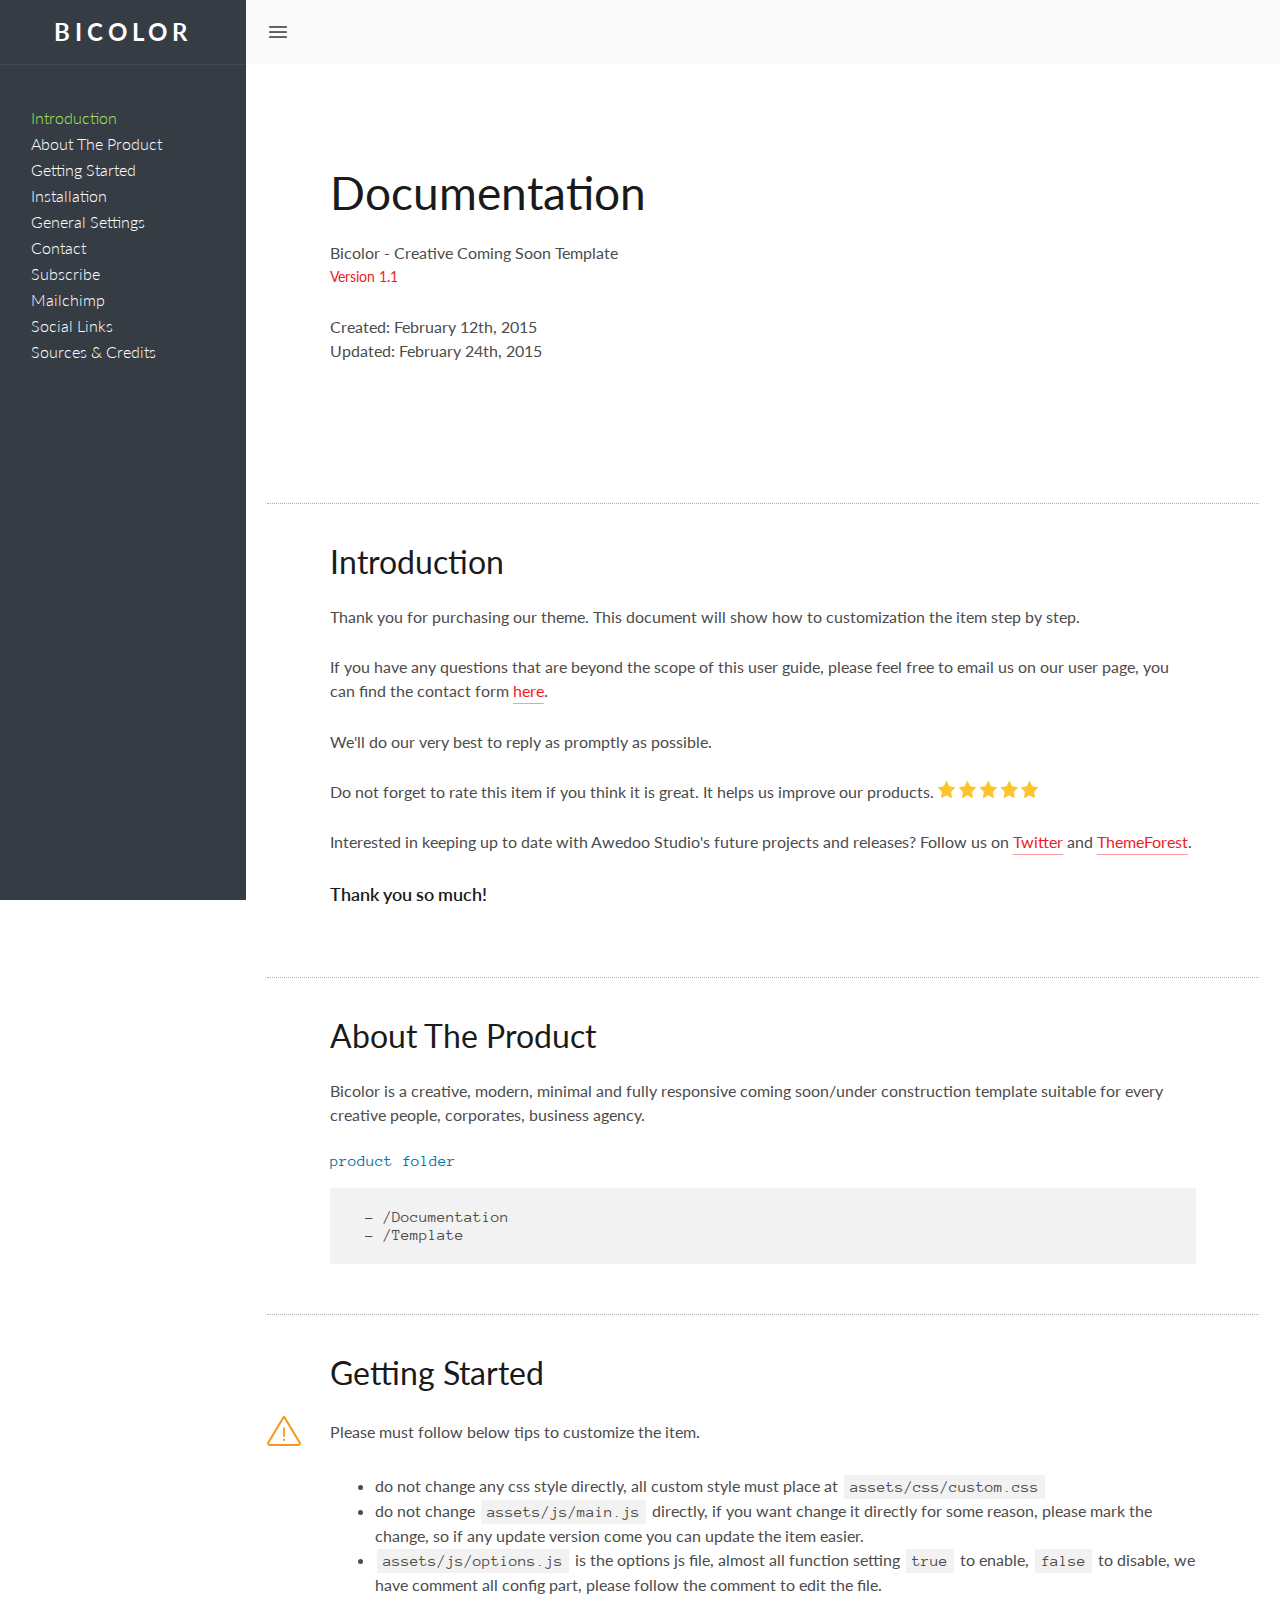
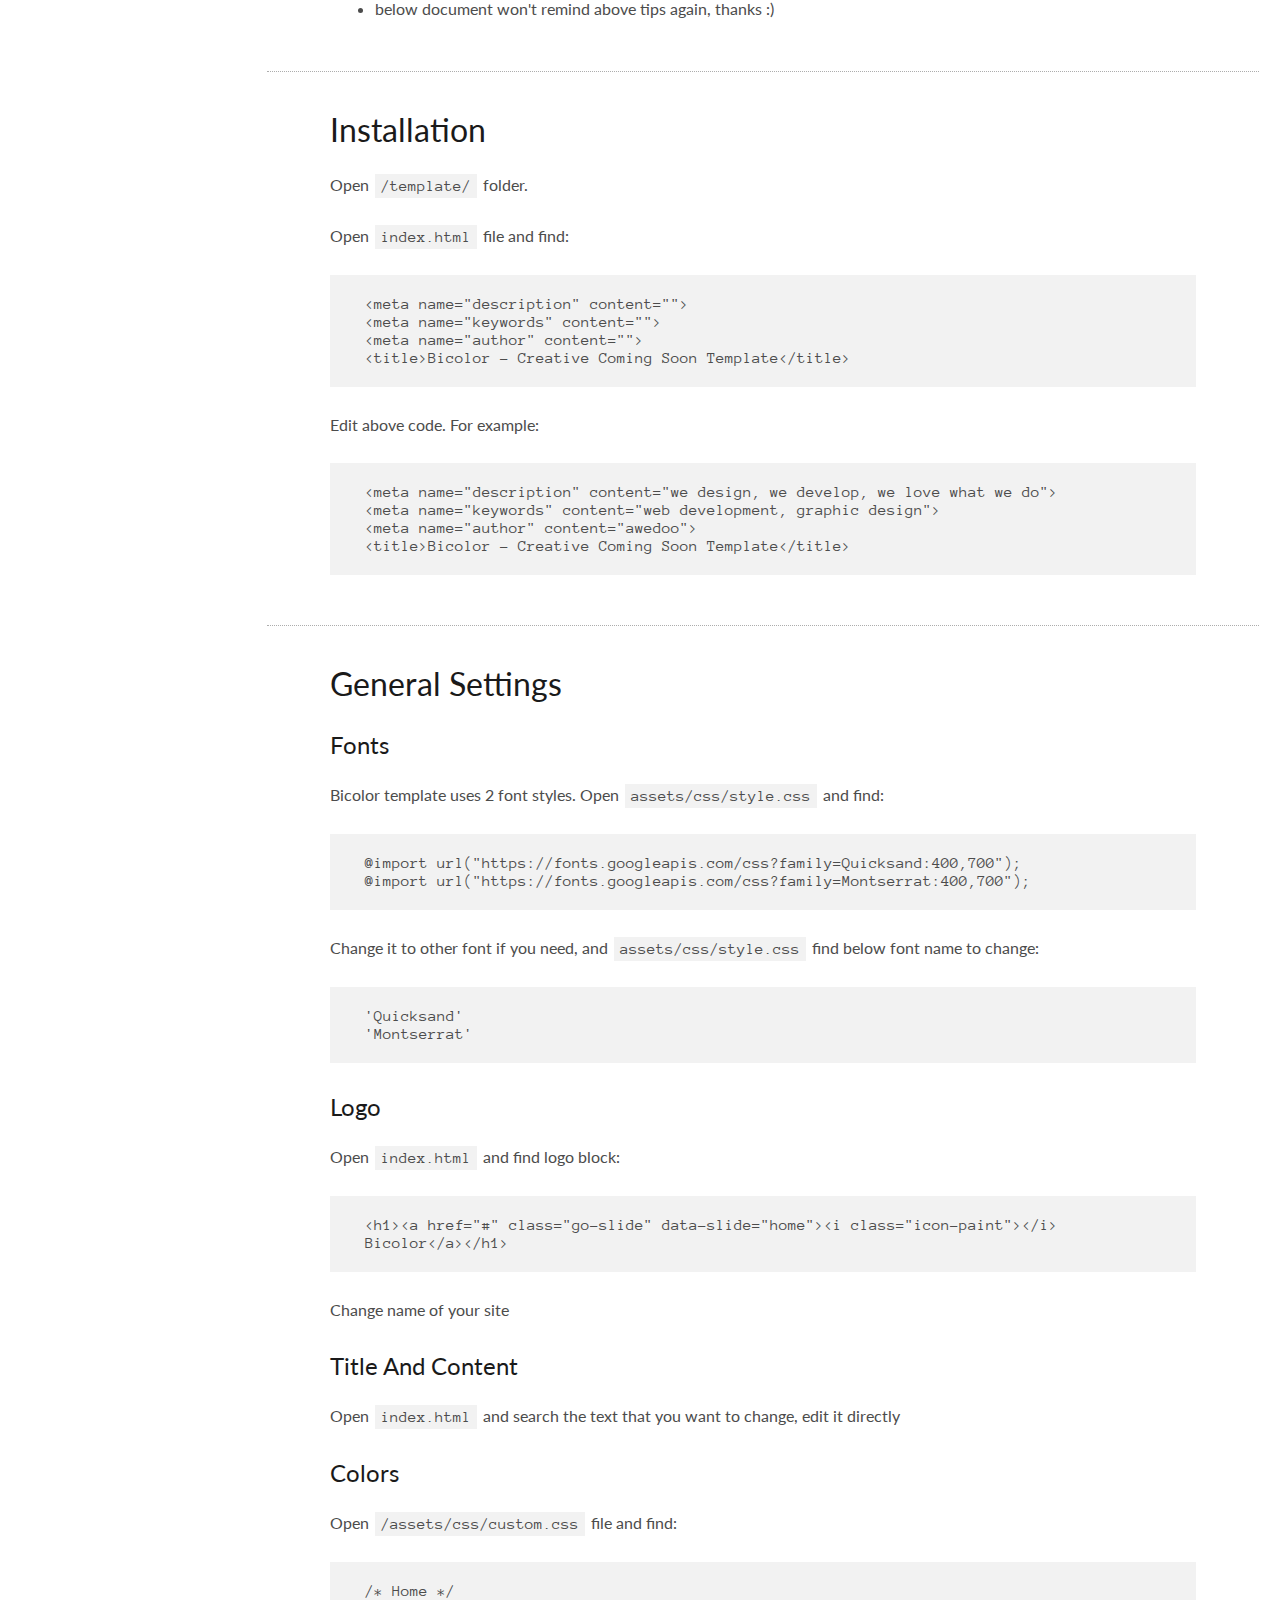
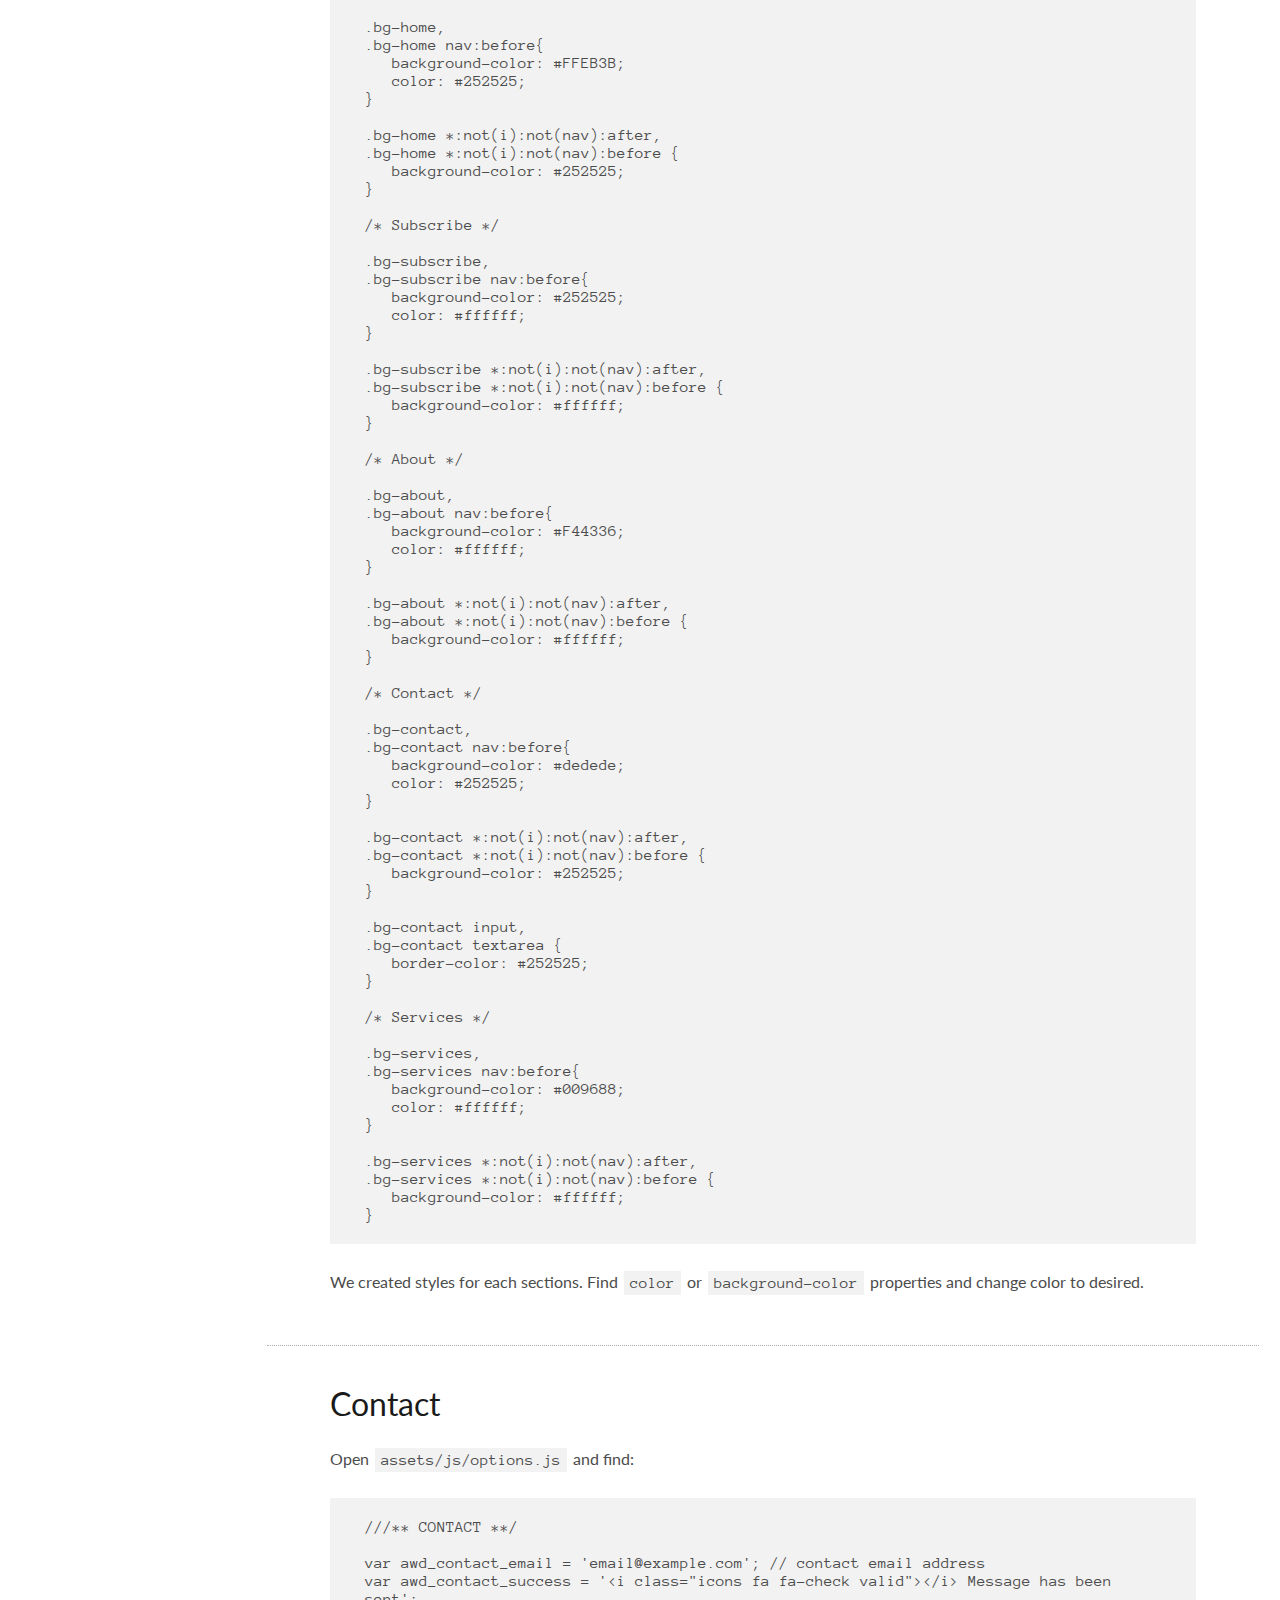
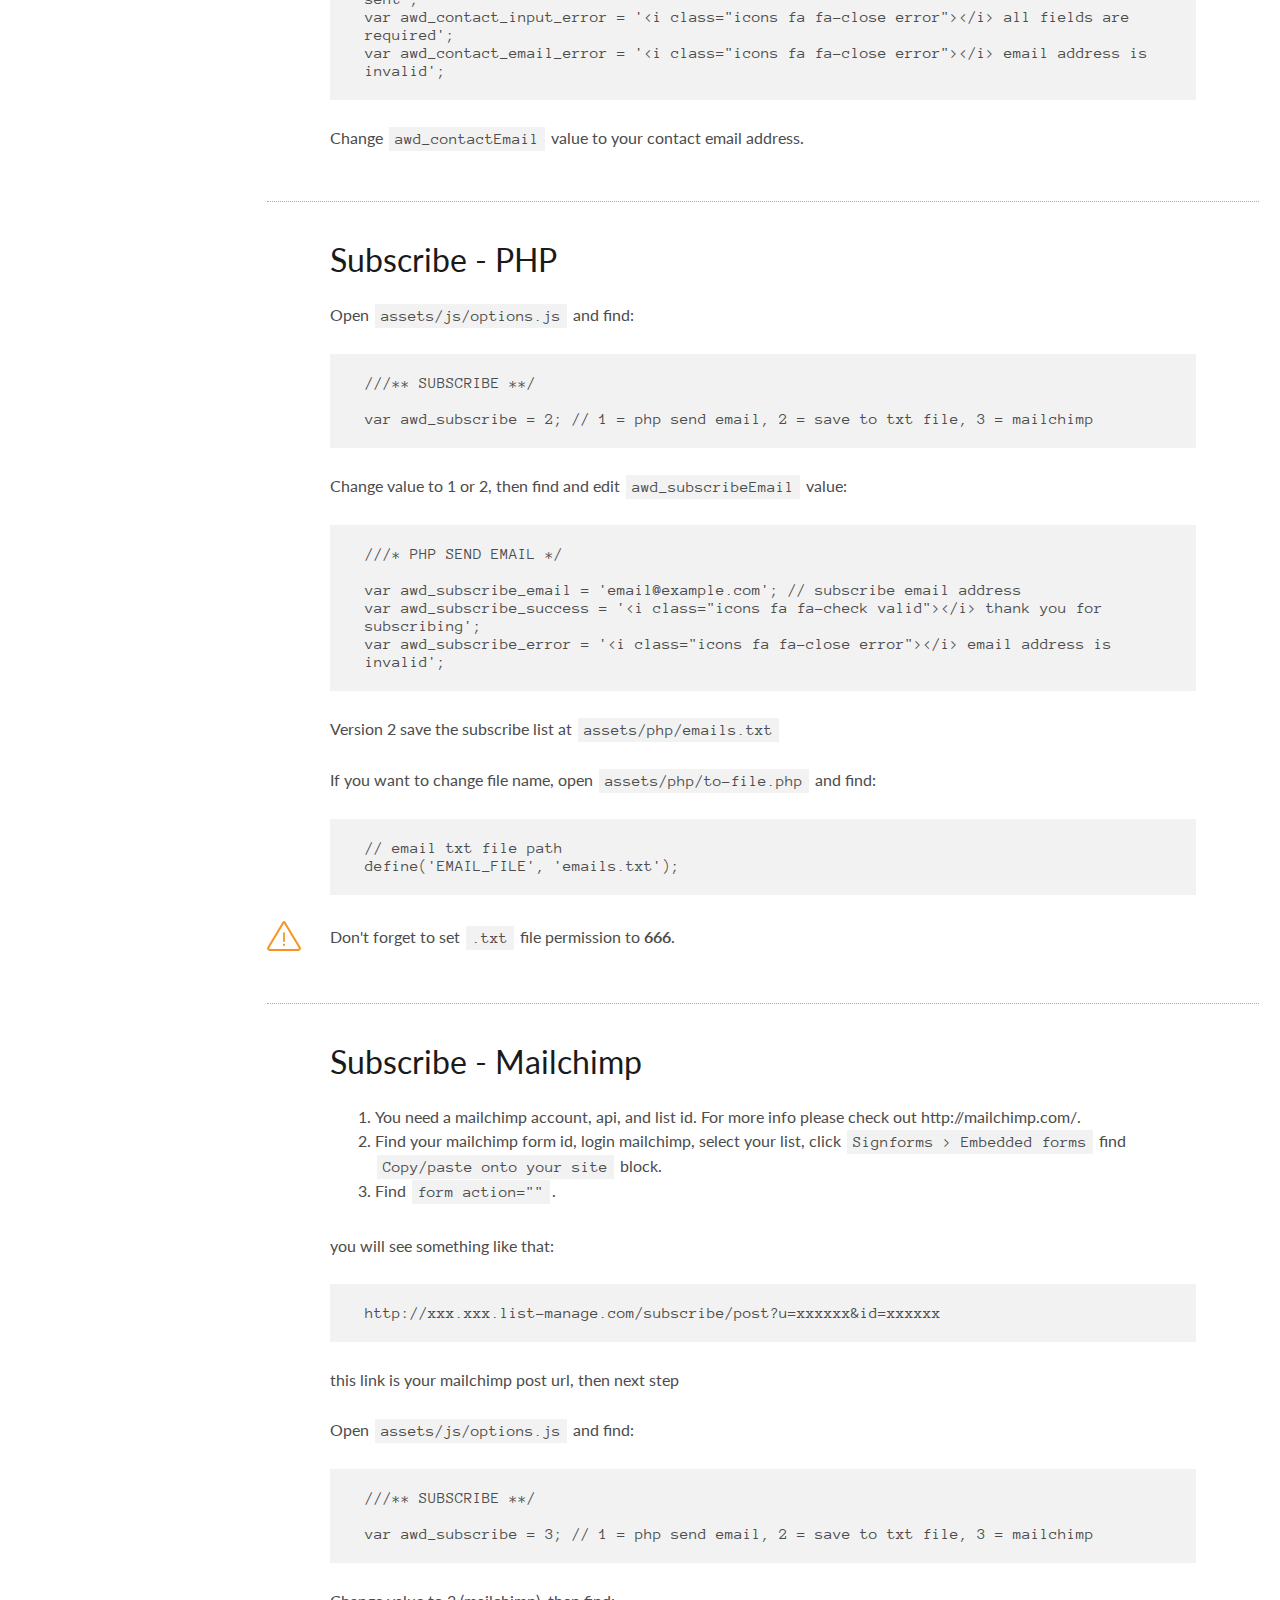
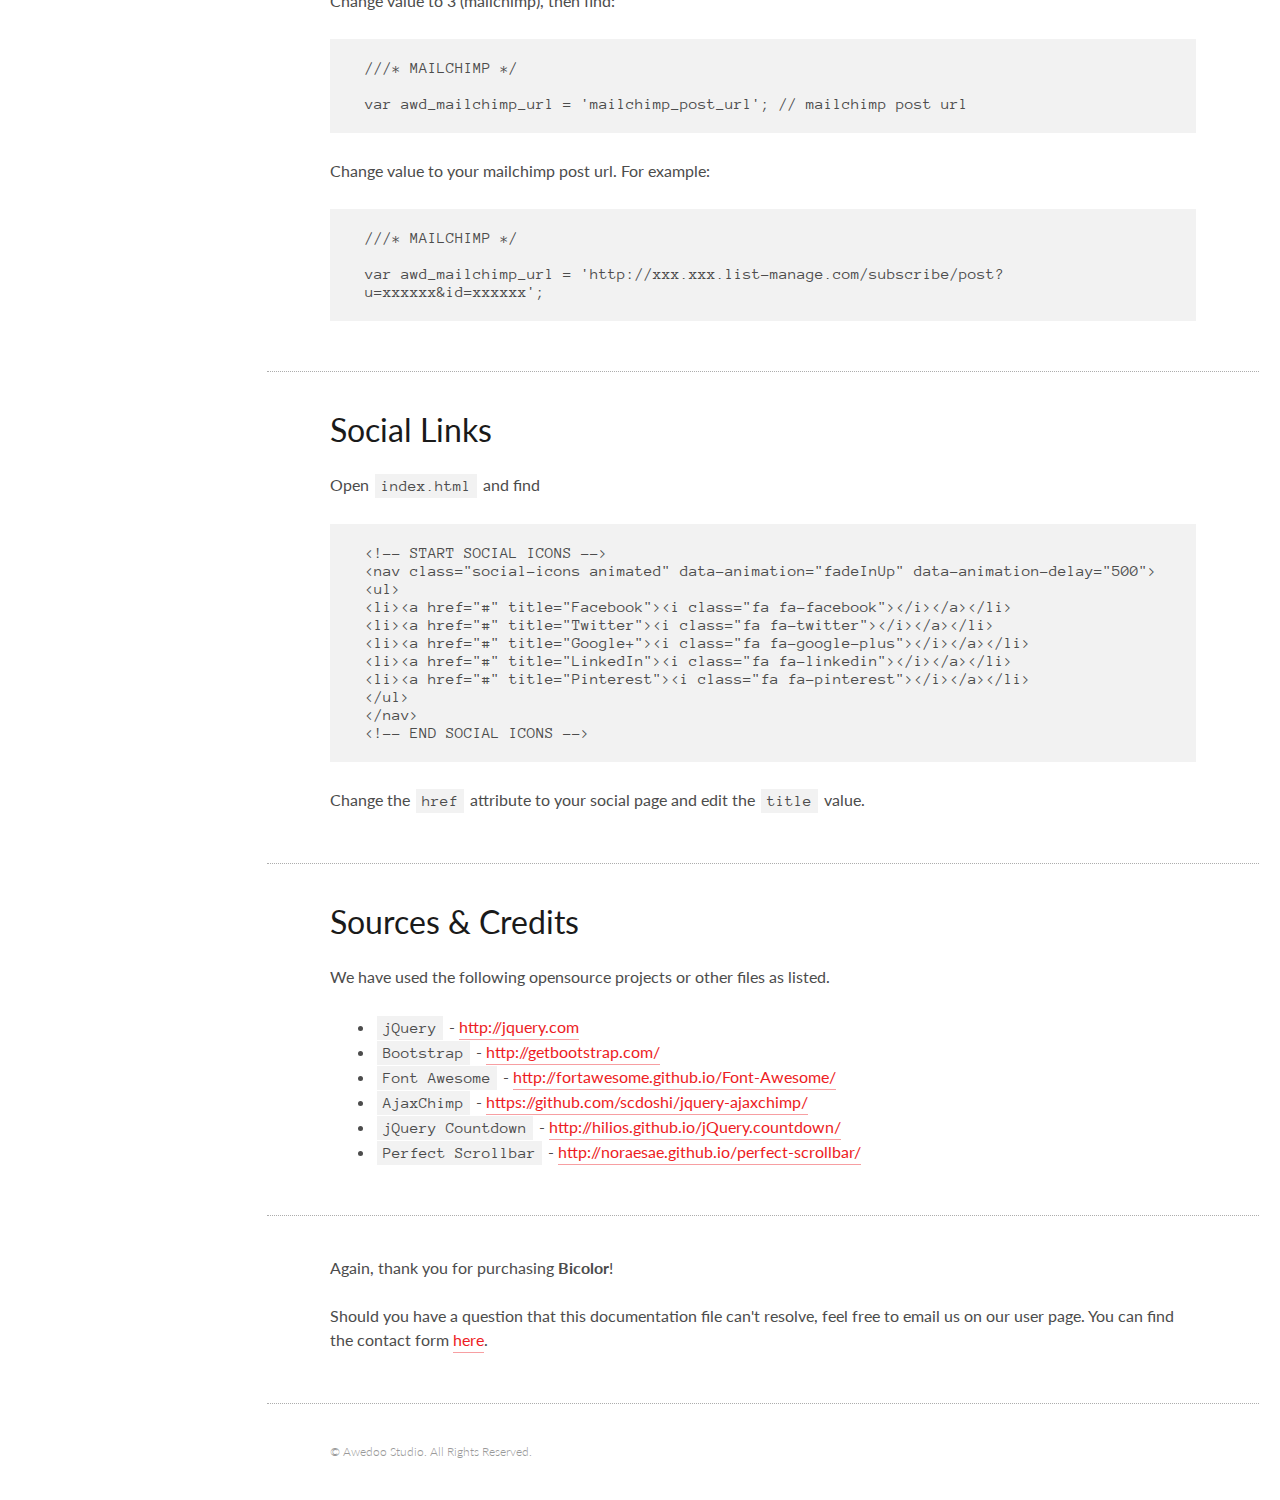
<file: documentation/index.html>
<!doctype html>
<html>
<head>
    <meta charset="utf-8">
    <meta name="viewport" content="width=device-width, initial-scale=1.0, maximum-scale=1">
    <title>Bicolor - Creative Coming Soon Template / Help</title>
    <link href="favicon.ico" rel="shortcut icon" type="image/x-icon">
    <link href="css/style.css" rel="stylesheet">
</head>
<body>
<div id="layout" class="">
	<aside id="menu" class="">
        <div class="logo">
            <a href="#">Bicolor</a>
        </div>
        <div class="menu-links">
            <ul>
                <li><a href="#introduction" class="selected">Introduction</a></li>
                <li><a href="#about">About The Product</a></li>
                <li><a href="#started">Getting Started</a></li>
                <li><a href="#installation">Installation</a></li>
                <li><a href="#general">General Settings</a></li>   
                <li><a href="#contact">Contact</a></li>  
                <li><a href="#subscribe">Subscribe</a></li>  
                <li><a href="#mailchimp">Mailchimp</a></li>  
                <li><a href="#social">Social Links</a></li>
                <li><a href="#credits">Sources & Credits</a></li>
            </ul>
        </div>
	</aside>
    <!-- /#menu -->

	<section id="main">
        <nav class="slideshow-bar">
            <a id="menu-link" href="#menu"></a>
            <a id="scrolltop" href="#"></a>
        </nav>
        <!-- /.slideshow-bar -->

        <header class="header content">
            <div>
                <h1>Documentation</h1>
                <p>Bicolor - Creative Coming Soon Template <small class="version">Version 1.1</small></p>
                <p>Created: February 12th, 2015<br/> Updated: February 24th, 2015</p>
            </div>
        </header>
        <!-- /.header -->

        <section id="introduction" class="content slide">
            <div>
                <h2>Introduction</h2>
                <p>Thank you for purchasing our theme. This document will show how to customization the item step by step.</p>
                <p>If you have any questions that are beyond the scope of this user guide, please feel free to email us on our user page, you can find the contact form <a href="http://themeforest.net/user/awedoo" target="_blank">here</a>.</p>
                <p>We'll do our very best to reply as promptly as possible.</p>

                <p>Do not forget to rate this item if you think it is great. It helps us improve our products. <img src="images/rate.png" alt=""></p>
                <p>Interested in keeping up to date with Awedoo Studio's future projects and releases? Follow us on <a href="https://twitter.com/AwedooStudio" target="_blank">Twitter</a> and <a href="http://themeforest.net/user/awedoo/portfolio" target="_blank">ThemeForest</a>.</p>
                <h4>Thank you so much!</h4>
            </div>
        </section>
        <!-- #introduction -->



        <section id="about" class="content slide">
            <div>
                <h2>About The Product</h2>
                <p>Bicolor is a creative, modern, minimal and fully responsive coming soon/under construction template suitable for every creative people, corporates, business agency.</p>
                <a href="../" class="path" target="_blank">product folder</a>
                <pre class="snippet" data-language="js">
                    - /Documentation
                    - /Template
                </pre>
            </div>
        </section>

        <section id="started" class="content slide">
            <div>
                <h2>Getting Started</h2>
                <p class="warning">Please must follow below tips to customize the item.</p>
                <ul>
                    <li>do not change any css style directly, all custom style must place at <code>assets/css/custom.css</code></li>
                    <li>do not change <code>assets/js/main.js</code> directly, if you want change it directly for some reason, please mark the change, so if any update version come you can update the item easier.</li>
                    <li><code>assets/js/options.js</code> is the options js file, almost all function setting <code>true</code> to enable, <code>false</code> to disable, we have comment all config part, please follow the comment to edit the file.</li>
                    <li>below document won't remind above tips again, thanks :)</li>
                </ul>
            </div>
        </section>

        <section id="installation" class="content slide">
            <div>
                <h2>Installation</h2>
                <p>Open <code>/template/</code> folder.
                <p>Open <code>index.html</code> file and find:</p>

                <pre class="snippet" data-language="html">
                    &lt;meta name="description" content=""&gt;
                    &lt;meta name="keywords" content=""&gt;
                    &lt;meta name="author" content=""&gt;
                    &lt;title&gt;Bicolor - Creative Coming Soon Template&lt;/title&gt;
                </pre>

                <p>Edit above code. For example:</p>

                <pre class="snippet" data-language="html">
                    &lt;meta name="description" content="we design, we develop, we love what we do"&gt;
                    &lt;meta name="keywords" content="web development, graphic design"&gt;
                    &lt;meta name="author" content="awedoo"&gt;
                    &lt;title&gt;Bicolor - Creative Coming Soon Template&lt;/title&gt;
                </pre>
            </div>
        </section>
    
        <section id="general" class="content slide">
            <div>
                <h2>General Settings</h2>
                <h3>Fonts</h3>
                <p>Bicolor template uses 2 font styles. Open <code>assets/css/style.css</code> and find:

                <pre class="snippet" data-language="css">
                    @import url("https://fonts.googleapis.com/css?family=Quicksand:400,700");
                    @import url("https://fonts.googleapis.com/css?family=Montserrat:400,700");
                </pre>

                <p>Change it to other font if you need, and <code>assets/css/style.css</code> find below font name to change:</p>

                <pre class="snippet" data-language="css">
                    'Quicksand'
                    'Montserrat'
                </pre>

                <h3>Logo</h3>

                <p>Open <code>index.html</code> and find logo block:</p>

                <pre class="snippet" data-language="css">
                    <h1><a href="#" class="go-slide" data-slide="home"><i class="icon-paint"></i> Bicolor</a></h1>
                </pre>

                <p>Change name of your site</p>

                <h3>Title And Content</h3>

                <p>Open <code>index.html</code> and search the text that you want to change, edit it directly</p>

                <h3>Colors</h3>

                <p>Open <code>/assets/css/custom.css</code> file and find:</p>
                
                <pre class="snippet" data-language="css">
/* Home */

.bg-home,
.bg-home nav:before{
&nbsp;&nbsp;&nbsp;background-color: #FFEB3B;
&nbsp;&nbsp;&nbsp;color: #252525;
}

.bg-home *:not(i):not(nav):after,
.bg-home *:not(i):not(nav):before {
&nbsp;&nbsp;&nbsp;background-color: #252525;
}

/* Subscribe */

.bg-subscribe,
.bg-subscribe nav:before{
&nbsp;&nbsp;&nbsp;background-color: #252525;
&nbsp;&nbsp;&nbsp;color: #ffffff;
}

.bg-subscribe *:not(i):not(nav):after,
.bg-subscribe *:not(i):not(nav):before {
&nbsp;&nbsp;&nbsp;background-color: #ffffff;
}

/* About */

.bg-about,
.bg-about nav:before{
&nbsp;&nbsp;&nbsp;background-color: #F44336;
&nbsp;&nbsp;&nbsp;color: #ffffff;
}

.bg-about *:not(i):not(nav):after,
.bg-about *:not(i):not(nav):before {
&nbsp;&nbsp;&nbsp;background-color: #ffffff;
}

/* Contact */

.bg-contact,
.bg-contact nav:before{
&nbsp;&nbsp;&nbsp;background-color: #dedede;
&nbsp;&nbsp;&nbsp;color: #252525;
}

.bg-contact *:not(i):not(nav):after,
.bg-contact *:not(i):not(nav):before {
&nbsp;&nbsp;&nbsp;background-color: #252525;
}

.bg-contact input,
.bg-contact textarea {
&nbsp;&nbsp;&nbsp;border-color: #252525;
}

/* Services */

.bg-services,
.bg-services nav:before{
&nbsp;&nbsp;&nbsp;background-color: #009688;
&nbsp;&nbsp;&nbsp;color: #ffffff;
}

.bg-services *:not(i):not(nav):after,
.bg-services *:not(i):not(nav):before {
&nbsp;&nbsp;&nbsp;background-color: #ffffff;
}
                </pre>

                <p>We created styles for each sections. Find <code>color</code> or <code>background-color</code> properties and change color to desired.</p>

            </div>
        </section>

        <section id="contact" class="content slide">
            <div>
                <h2>Contact</h2>
                <p>Open <code>assets/js/options.js</code> and find:</p>

                <pre class="snippet" data-language="js">
                    ///** CONTACT **/

                    var awd_contact_email = 'email@example.com'; // contact email address
                    var awd_contact_success = '<i class="icons fa fa-check valid"></i> Message has been sent'; 
                    var awd_contact_input_error = '<i class="icons fa fa-close error"></i> all fields are required'; 
                    var awd_contact_email_error = '<i class="icons fa fa-close error"></i> email address is invalid';
                </pre>

                <p>Change <code>awd_contactEmail</code> value to your contact email address.</p>
            </div>
        </section>

        <section id="subscribe" class="content slide">
            <div>
                <h2>Subscribe - PHP</h2>
                <p>Open <code>assets/js/options.js</code> and find:</p>

                <pre class="snippet" data-language="js">
                    ///** SUBSCRIBE **/

                    var awd_subscribe = 2; // 1 = php send email, 2 = save to txt file, 3 = mailchimp
                </pre>

                <p>Change value to 1 or 2, then find and edit <code>awd_subscribeEmail</code> value:</p>

                <pre class="snippet" data-language="js">
                    ///* PHP SEND EMAIL */

                    var awd_subscribe_email = 'email@example.com'; // subscribe email address
                    var awd_subscribe_success = '&lt;i class="icons fa fa-check valid"&gt;&lt;/i&gt; thank you for subscribing'; 
                    var awd_subscribe_error = '&lt;i class="icons fa fa-close error"&gt;&lt;/i&gt; email address is invalid';
                </pre>

                <p>Version 2 save the subscribe list at <code>assets/php/emails.txt</code></p>

                <p>If you want to change file name, open <code>assets/php/to-file.php</code> and find:
                <pre class="snippet" data-language="js">
                    // email txt file path
                    define('EMAIL_FILE', 'emails.txt');
                </pre>

                <p class="warning">Don't forget to set <code>.txt</code> file permission to <b>666</b>.</p>
            </div>
        </section>

        <section id="mailchimp" class="content slide">
            <div>
                <h2>Subscribe - Mailchimp</h2>
                <ol>
                    <li>You need a mailchimp account, api, and list id. For more info please check out http://mailchimp.com/.</li>
                    <li>Find your mailchimp form id, login mailchimp, select your list, click <code>Signforms &gt; Embedded forms</code> find <code>Copy/paste onto your site</code> block.</li>
                    <li>Find <code>form action=""</code>.</li>
                </ol>

                <p>you will see something like that:</p>

                <pre class="snippet" data-language="html">
                    http://xxx.xxx.list-manage.com/subscribe/post?u=xxxxxx&id=xxxxxx
                </pre>
                
                <p>this link is your mailchimp post url, then next step</p>

                <p>Open <code>assets/js/options.js</code> and find:</p>

                <pre class="snippet" data-language="js">
                    ///** SUBSCRIBE **/

                    var awd_subscribe = 3; // 1 = php send email, 2 = save to txt file, 3 = mailchimp
                </pre>

                <p>Change value to 3 (mailchimp), then find:</p>

                <pre class="snippet" data-language="js">
                    ///* MAILCHIMP */

                    var awd_mailchimp_url = 'mailchimp_post_url'; // mailchimp post url
                </pre>

                <p>Change value to your mailchimp post url. For example:</p>

                <pre class="snippet" data-language="js">
                    ///* MAILCHIMP */

                    var awd_mailchimp_url = 'http://xxx.xxx.list-manage.com/subscribe/post?u=xxxxxx&id=xxxxxx';
                </pre>

            </div>
        </section>

        <section id="social" class="content slide">
            <div>
                <h2>Social Links</h2>
                <p>Open <code>index.html</code> and find</p>
                <pre class="snippet" data-language="html">
                    &lt;!-- START SOCIAL ICONS --&gt;
                    &lt;nav class=&quot;social-icons animated&quot; data-animation=&quot;fadeInUp&quot; data-animation-delay=&quot;500&quot;&gt;
                        &lt;ul&gt;
                            &lt;li&gt;&lt;a href=&quot;#&quot; title=&quot;Facebook&quot;&gt;&lt;i class=&quot;fa fa-facebook&quot;&gt;&lt;/i&gt;&lt;/a&gt;&lt;/li&gt;
                            &lt;li&gt;&lt;a href=&quot;#&quot; title=&quot;Twitter&quot;&gt;&lt;i class=&quot;fa fa-twitter&quot;&gt;&lt;/i&gt;&lt;/a&gt;&lt;/li&gt;
                            &lt;li&gt;&lt;a href=&quot;#&quot; title=&quot;Google+&quot;&gt;&lt;i class=&quot;fa fa-google-plus&quot;&gt;&lt;/i&gt;&lt;/a&gt;&lt;/li&gt;
                            &lt;li&gt;&lt;a href=&quot;#&quot; title=&quot;LinkedIn&quot;&gt;&lt;i class=&quot;fa fa-linkedin&quot;&gt;&lt;/i&gt;&lt;/a&gt;&lt;/li&gt;
                            &lt;li&gt;&lt;a href=&quot;#&quot; title=&quot;Pinterest&quot;&gt;&lt;i class=&quot;fa fa-pinterest&quot;&gt;&lt;/i&gt;&lt;/a&gt;&lt;/li&gt;
                        &lt;/ul&gt;
                    &lt;/nav&gt;
                    &lt;!-- END SOCIAL ICONS --&gt;
                </pre>
                <p>Change the <code>href</code> attribute to your social page and edit the <code>title</code> value.</p>
            </div>
        </section>

        <section id="credits" class="content slide">
            <div>
                <h2>Sources & Credits</h2>
                 <p>We have used the following opensource projects or other files as listed.</p>
                <ul>
                    <li><code>jQuery</code> - <a href="http://jquery.com">http://jquery.com</a></li>
                    <li><code>Bootstrap</code> - <a href="http://getbootstrap.com/">http://getbootstrap.com/</a></li>
                    <li><code>Font Awesome</code> - <a href="http://fortawesome.github.io/Font-Awesome/">http://fortawesome.github.io/Font-Awesome/</a></li>
                    <li><code>AjaxChimp</code> - <a href="https://github.com/scdoshi/jquery-ajaxchimp">https://github.com/scdoshi/jquery-ajaxchimp/</a></li>
                    <li><code>jQuery Countdown</code> - <a href="http://hilios.github.io/jQuery.countdown/">http://hilios.github.io/jQuery.countdown/</a></li>
                    <li><code>Perfect Scrollbar</code> - <a href="http://noraesae.github.io/perfect-scrollbar/">http://noraesae.github.io/perfect-scrollbar/</a></li>
                </ul>                                        
            </div>
        </section>

        <section class="content slide">
            <div>
                <p>Again, thank you for purchasing <b>Bicolor</b>!<br><br>Should you have a question that this documentation file can't resolve, feel free to email us on our user page. You can find the contact form <a href="http://themeforest.net/user/awedoo" target="_blank">here</a>.</p>
            </div>
        </section>

        <footer id="footer">
            <p>&copy; <a href="http://envato.awedoo.com" target="_blank">Awedoo Studio</a>. All Rights Reserved.</p>
        </footer>
        <!-- /#footer -->

	</section>
    <!-- /#main -->
</div>
<script src="js/jquery-2.1.0.min.js"></script>
<script src="js/jquery.plugins.js"></script>
<script src="js/custom.js"></script>
</body>
</html>
</file>
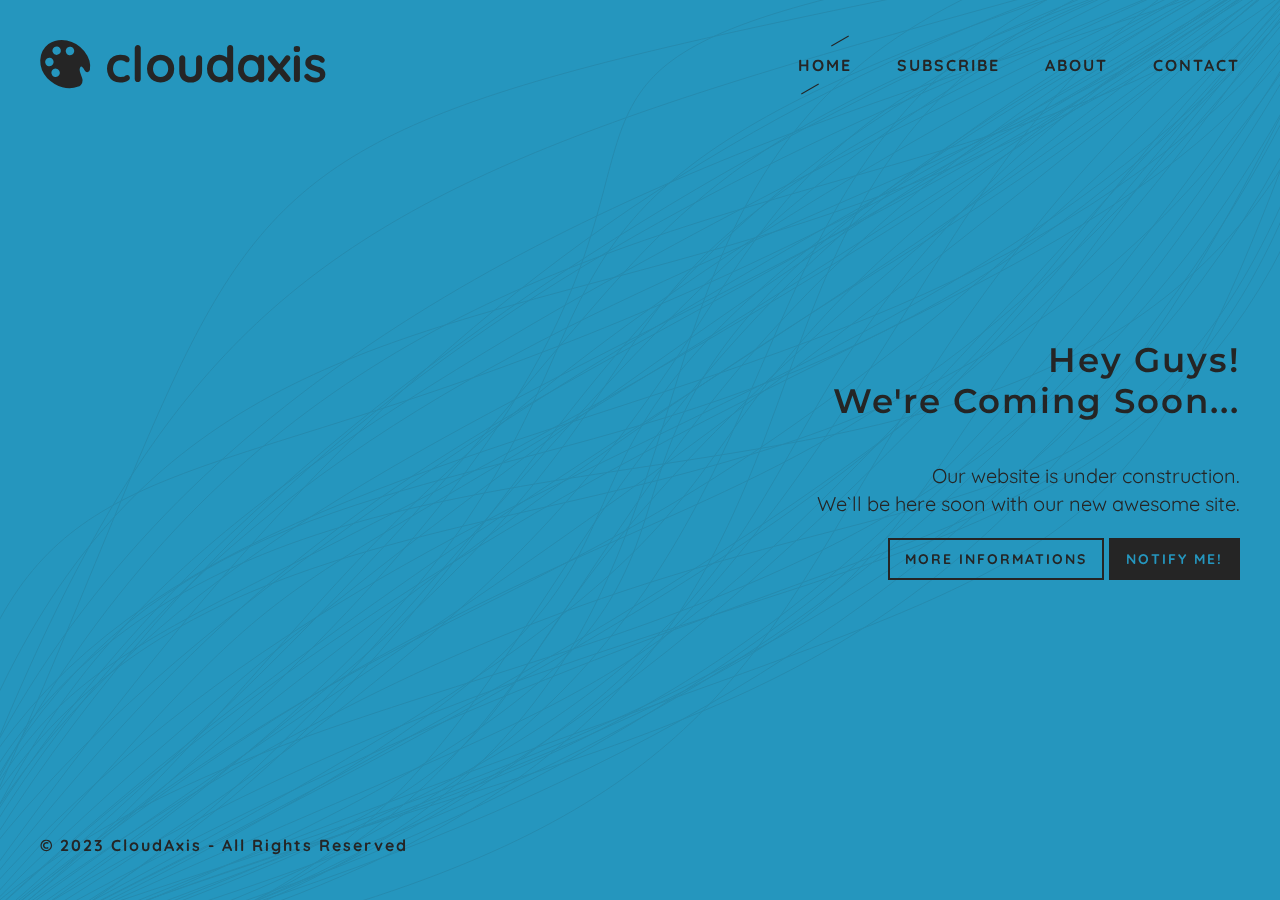
<file: template/index.html>
<!DOCTYPE html>
<head>
    <title>CloudAxis - Charting New Heights in Cloud Innovation</title>

    <!-- META DATA -->
    <meta http-equiv="content-type" content="text/html;charset=UTF-8">
    <meta charset="utf-8">
    <meta name="viewport" content="width=device-width, initial-scale=1, maximum-scale=1">
    <meta name="description" content="">
    <meta name="keywords" content="">
    <meta name="author" content="CloudAxis">

    <!-- CSS Implementing Plugins -->
    <link rel="stylesheet" href="assets/css/font-awesome.min.css">
    <link rel="stylesheet" href="assets/css/bicolor.min.css">

    <!-- CSS Global Compulsory -->
    <link rel="stylesheet" href="assets/css/bootstrap.min.css">
    <link rel="stylesheet" href="assets/css/animate.min.css">
    <link rel="stylesheet" href="assets/css/style.css">
    <link rel="stylesheet" href="assets/css/custom.css">

    <!-- HTML5 shim and Respond.js IE8 support of HTML5 elements and media queries -->
    <!--[if lt IE 9]>
    <script src="http://html5shim.googlecode.com/svn/trunk/html5.js"></script>
    <![endif]-->

    <!-- FAVICONS -->
    <link rel="shortcut icon" href="assets/img/favicon.png">
    <link rel="apple-touch-icon" href="assets/img/apple-touch-icon.png">
    <link rel="apple-touch-icon" sizes="72x72" href="assets/img/apple-touch-icon-72x72.png">
    <link rel="apple-touch-icon" sizes="114x114" href="assets/img/apple-touch-icon-114x114.png">

</head>
<body>
<div id="awd-site-wrap" class="bg bg-home">

<div id="bg">
    <div id="overlay">
        <div class="awd-site-bg bg-home"></div>
        <div class="awd-site-bg bg-subscribe"></div>
        <div class="awd-site-bg bg-about"></div>
        <div class="awd-site-bg bg-contact"></div>
    </div>
    <canvas id="awd-site-canvas"></canvas>
</div>

<!-- START SITE HEADER -->
<header id="awd-site-header">
    <div id="awd-site-logo" class="animated" data-animation="fadeInDown" data-animation-delay="500">
        <h1><a href="#" class="go-slide" data-slide="home"><i class="icon-paint"></i><span>CloudAxis</span></a></h1>
    </div>

    <button class="menu-toggle animated" data-animation="fadeInDown" data-animation-delay="500" data-role="toggle">
        <span></span>
        <span></span>
        <span></span>
    </button>
    <!-- START NAVIGATION -->
    <nav id="awd-site-nav" class="navigation animated" data-animation="fadeInDown" data-animation-delay="500">
        <div class="nav-container">

            <!-- START NAVIGATION MENU ITEMS -->
            <ul>
                <li><a href="#" data-slide="home" class="active">Home</a></li>
                <li><a href="#" data-slide="subscribe">Subscribe</a></li>
                <li><a href="#" data-slide="about">About</a></li>
                <li><a href="#" data-slide="contact">Contact</a></li>
            </ul>
            <!-- END NAVIGATION MENU ITEMS -->

        </div>
    </nav>
    <!-- END NAVIGATION -->
</header>
<!-- END SITE HEADER -->

<!-- START MAIN -->
<main id="awd-site-main">
<!-- START SECTION -->
<section id="awd-site-content">
<div class="sections-block">
<div class="slides">

<div class="slides-wrap">
<!-- HOME SECTION -->
<div class="slide-item active" data-slide-id="home">
    <!-- START CONTAINER -->
    <div class="container-fluid">
        <div class="row">
            <div class="col-md-12">
                <!-- START SLIDE CONTENT-->
                <div class="slide-content">
                    <div class="row">
                        <div class="col-lg-6 col-md-6 svm">
                            <div class="section-info text-left">
                                <div class="countdown">
                                    <div id="clock" class="animated" data-animation="fadeIn" data-animation-delay="60"></div>
                                </div>
                            </div>
                        </div>
                        <div class="col-lg-5 col-lg-offset-1 col-md-6 svm">
                            <div class="section-info text-right">
                                <!-- START TITLE -->
                                <h2 class="section-title text-default animated" data-animation="fadeIn" data-animation-delay="50">Hey
                                    Guys!<br> We're Coming Soon...</h2>
                                <!-- END TITLE -->
                                <p class="animated" data-animation="fadeIn" data-animation-delay="55">Our website is
                                    under
                                    construction.<br/> We`ll be here soon with our new awesome site.</p>
                                <a href="#" class="btn go-slide animated" data-animation="fadeIn" data-animation-delay="60" data-slide="about">More Informations</a>
                                <a href="#" class="btn btn-inverse go-slide animated" data-animation="fadeIn" data-animation-delay="60" data-slide="subscribe">Notify Me!</a>
                            </div>
                        </div>
                    </div>
                </div>
                <!-- END SLIDE CONTENT-->
            </div>
        </div>
    </div>
    <!-- END CONTAINER -->
</div>

<!-- SUBSCRIBE SECTION -->
<div class="slide-item" data-slide-id="subscribe">
    <!-- START CONTAINER -->
    <div class="container-fluid">
        <div class="row">
            <div class="col-md-12">

                <!-- START SLIDE CONTENT-->
                <div class="slide-content">

                    <div class="row">
                        <div class="col-lg-5 col-lg-offset-2 col-md-6 col-md-offset-1 col-md-push-5 svm">
                            <div class="section-info text-right">
                                <!-- START TITLE -->
                                <h2 class="section-title text-default animated" data-animation="fadeIn" data-animation-delay="60">Subscribe to<br/> Our Newsletter</h2>
                                <!-- END TITLE -->

                                <p class="animated" data-animation="fadeIn" data-animation-delay="100">Join our email
                                    newsletter.
                                    <strong>It's fast and easy.</strong><br/> You will be among the first to know about<br/> the launch of our project.
                                </p>
                            </div>
                        </div>
                        <div class="col-md-5 col-md-pull-7 svm">
                            <div class="section-info text-left">
                                <p class="animated" data-animation="fadeIn" data-animation-delay="150"><strong>Don't forget</strong> to click on the confirmation email that you will receive in order to <strong>activate</strong> your
                                    subscription.</p>
                                <!-- Subscribe Form -->
                                <div class="row">
                                    <div class="col-md-12 col-md-offset-0 col-sm-8 col-sm-offset-2 animated" data-animation="fadeIn" data-animation-delay="200">
                                        <form id="subscribe-form" class="subscribe-form" method="post">
                                            <input type="email" id="subscribe-email"
                                                   name="subscribe-email" placeholder="Enter Your Email Address"/>
                                            <button type="submit" id="subscribe-submit" class="btn btn-inverse">
                                                <span>Subscribe</span> <i class="fa fa-envelope"></i></button>
                                            <div class="form-notice subscribe-notice"></div>
                                        </form>
                                    </div>
                                </div>
                                <!-- end Subscribe Form -->
                            </div>
                        </div>
                    </div>
                </div>
                <!-- END SLIDE CONTENT-->
            </div>
        </div>
    </div>
    <!-- END CONTAINER -->
</div>

<!-- ABOUT SECTION -->
<div class="slide-item" data-slide-id="about">
    <!-- START CONTAINER -->
    <div class="container-fluid">
        <div class="row">
            <div class="col-md-12">

                <!-- START SLIDE CONTENT-->
                <div class="slide-content">
                    <div class="row">
                        <div class="col-lg-5 col-lg-offset-2 col-md-6 col-md-offset-1 col-md-push-5 svm">
                            <div class="section-info text-right">
                                <!-- START TITLE -->
                                <h2 class="section-title text-default animated" data-animation="fadeIn" data-animation-delay="60">About Us</h2>
                                <!-- END TITLE -->
                                <p class="animated" data-animation="fadeIn" data-animation-delay="100">CloudAxis is an  <strong>creative</strong>,
                                    modern and
                                    <strong>ambitious venture </strong>aimed at offering tailored cloud solutions to European startups and SMEs. By becoming a technology partner for these businesses, we will provide crucial services, ranging from Infrastructure as a Service (IaaS) to Software as a Service (SaaS). By harnessing the power of established cloud platforms such as Azure, AWS, and GCP, we   <strong>intend to become a key player</strong> in the European cloud service market.
                                    </p>
                            </div>
                        </div>
                        <div class="col-md-5 col-md-pull-7 svm">
                            <div class="section-info text-left">
                                <!-- START FEATURES-LIST -->
                                <div class="features-list">

                                    <!-- FEATURE -->
                                    <div class="featured-item animated" data-animation="fadeIn"
                                         data-animation-delay="150">
                                        <div class="featured-text">
                                            <h3><i class="fa fa-rocket"></i> Mission</h3>

                                            <p>Our mission is to become the go-to cloud service provider for European startups and SMEs, helping them to scale their operations with robust, secure, and cost-effective cloud solutions that respect data sovereignty laws.</p>
                                        </div>
                                    </div>

                                    <div class="featured-item">
                                        <!-- FEATURE -->
                                        <div class="featured-item animated" data-animation="fadeIn"
                                             data-animation-delay="150">
                                            <div class="featured-text">
                                                <h3><i class="icon-paint"></i> Solution</h3>

                                                <p>CloudAxis will offer a broad suite of services, including IaaS, PaaS, and SaaS, all underpinned by top-tier cloud platforms like Azure, AWS, and GCP. Unlike most international providers, we will provide localized, customer-centric services that account for European data laws and business practices.</p>
                                            </div>
                                        </div>
                                    </div>

                                </div>
                                <!-- END FEATURES-LIST -->
                            </div>
                        </div>
                    </div>
                </div>
                <!-- END SLIDE CONTENT-->
            </div>
        </div>
    </div>
    <!-- END CONTAINER -->
</div>

<!-- CONTACT SECTION -->
<div class="slide-item" data-slide-id="contact">
    <!-- START CONTAINER -->
    <div class="container-fluid">
        <div class="row">
            <div class="col-md-12">
                <!-- START SLIDE CONTENT-->
                <div class="slide-content">
                    <div class="row">
                        <div class="col-lg-5 col-lg-offset-1 col-md-6 col-md-push-6 svm">

                            <div class="section-info text-right">
                                <!-- START TITLE -->
                                <h2 class="section-title text-default animated" data-animation="fadeIn">Contact Us</h2>
                                <!-- END TITLE -->
                                <div class="contact-info">
                                    <p class="contact-item"><i class="fa fa-phone"></i> Phone: (+1) 23-4567-890</p>
                                    <!--<p class="contact-item"><i class="fa fa-envelope"></i> Email: info@example.com</p>-->
                                    <p class="contact-item"><i class="fa fa-map-marker"></i> Harju maakond, Kesklinna linnaosa, Ahtri tn 12, Tallinn, 15551, Estonia</p>
                                </div>
                                <p class="animated" data-animation="fadeIn" data-animation-delay="100">
                                    <strong>Wanna say hello?</strong> Whether you have a question, want to share your thoughts, or simply want to connect, please don't hesitate to reach out.<strong> We'd love to hear from you!</strong> Your feedback and engagement mean a lot to us, and we look forward to connecting with you.
                                </p>
                            </div>
                        </div>
                        <div class="col-lg-6 col-md-6 col-md-pull-6 svm">
                            <div class="section-info text-left">
                            <!-- START CONTACT FORM -->
                            <form id="contact-form" class="contact-form">
                                <div class="row">
                                    <div class="col-lg-4 col-md-6 col-md-12 animated" data-animation="fadeIn" data-animation-delay="200">
                                        <input type="text" name="contact-name" placeholder="Name"
                                               class="contact-form-name required">
                                    </div>
                                    <div class="col-lg-4 col-md-6 col-md-12 animated" data-animation="fadeIn" data-animation-delay="200">
                                        <input type="email" name="contact-email" placeholder="Email address"
                                               class="contact-form-email required">
                                    </div>
                                    <div class="col-lg-4 col-md-12 animated" data-animation="fadeIn" data-animation-delay="200">
                                        <input type="text" name="contact-subject" placeholder="Subject"
                                               class="contact-form-subject required">
                                    </div>
                                    <!-- END COLUMN 4 -->
                                    <div class="col-md-12 animated" data-animation="fadeIn" data-animation-delay="150">
                                        <textarea name="contact-message" placeholder="Message"
                                                  class="contact-form-message required"
                                                  rows="4"></textarea>
                                        <button class="btn btn-block" type="submit" id="submit" name="submit"><span>Send Message</span>
                                            <i class="fa fa-send"></i></button>
                                    </div>
                                    <!-- END COLUMN 8 -->
                                </div>
                                <div class="contact-notice"></div>
                            </form>
                            <!-- END CONTACT FORM -->
                            </div>
                        </div>
                    </div>

                </div>
                <!-- END SLIDE CONTENT-->
            </div>
        </div>
    </div>
    <!-- END CONTAINER -->
</div>

</div>
</div>
</div>
</section>
<!-- END SECTION -->
</main>
<!-- END MAIN -->


<footer id="awd-site-footer">
    <!-- START COPYRIGHT -->
    <div class="copyright animated" data-animation="fadeInUp" data-animation-delay="500">
        <p>© 2023 CloudAxis - All Rights Reserved</p>
    </div>
    <!-- END COPYRIGHT -->

    <!-- START SOCIAL ICONS 
    <nav class="social-icons animated" data-animation="fadeInUp" data-animation-delay="500">
        <ul>
            <li><a href="#"><i class="fa fa-facebook"></i></a></li>
            <li><a href="#"><i class="fa fa-twitter"></i></a></li>
            <li><a href="#"><i class="fa fa-google-plus"></i></a></li>
            <li><a href="#"><i class="fa fa-linkedin"></i></a></li>
            <li><a href="#"><i class="fa fa-pinterest"></i></a></li>
        </ul>
    </nav>-->
    <!-- END SOCIAL ICONS -->
</footer>

</div>

<!-- JS -->
<script type="text/javascript" src="assets/js/jquery-1.11.3.min.js"></script>
<script type="text/javascript" src="assets/js/bootstrap.min.js"></script>
<script type="text/javascript" src="assets/js/vendor.js"></script>
<script type="text/javascript" src="assets/js/options.js"></script>
<script type="text/javascript" src="assets/js/main.js"></script>

</body>
</html>
</file>
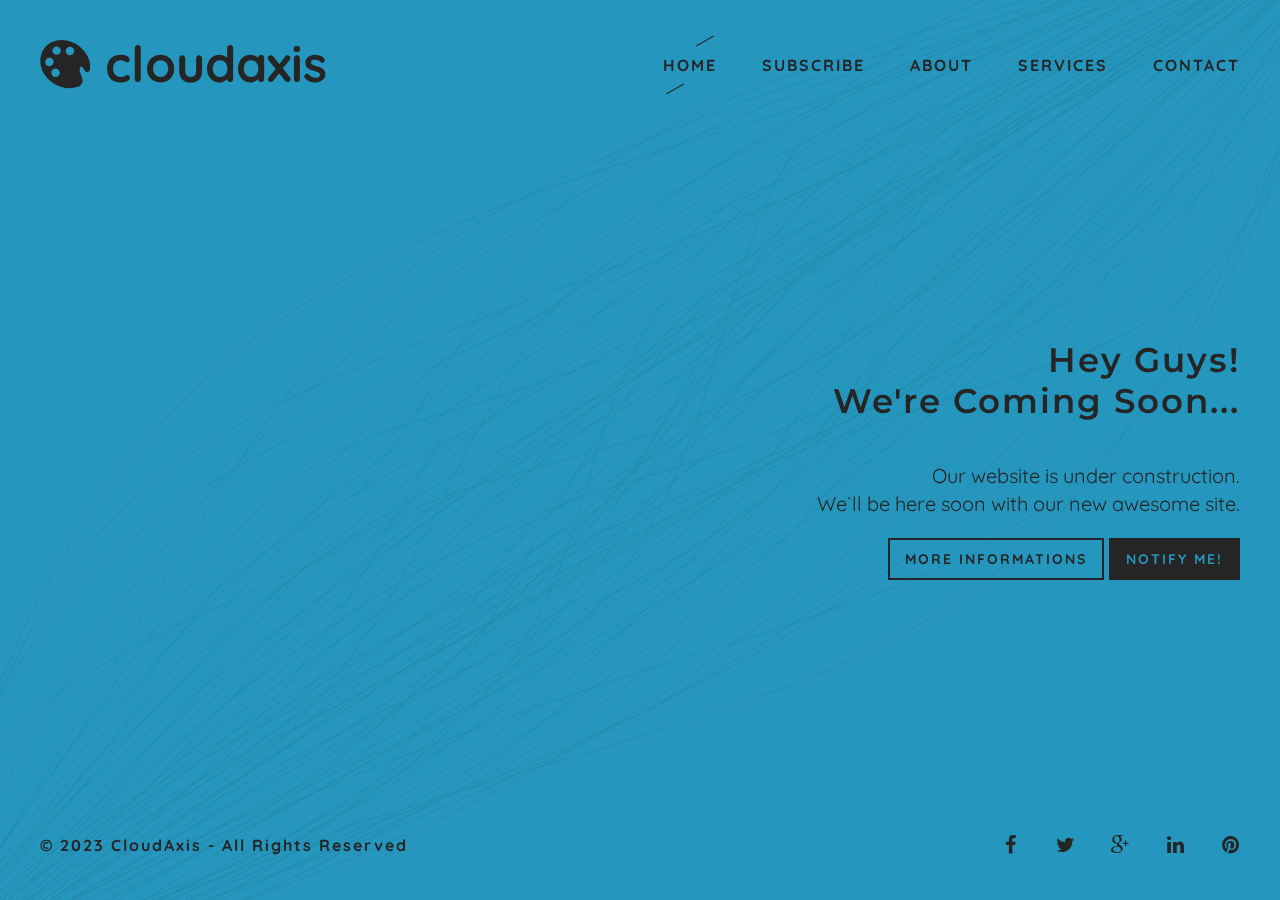
<file: template/index-original.html>
<!DOCTYPE html>
<head>
    <title>CloudAxis - Charting New Heights in Cloud Innovation</title>

    <!-- META DATA -->
    <meta http-equiv="content-type" content="text/html;charset=UTF-8">
    <meta charset="utf-8">
    <meta name="viewport" content="width=device-width, initial-scale=1, maximum-scale=1">
    <meta name="description" content="">
    <meta name="keywords" content="">
    <meta name="author" content="CloudAxis">

    <!-- CSS Implementing Plugins -->
    <link rel="stylesheet" href="assets/css/font-awesome.min.css">
    <link rel="stylesheet" href="assets/css/bicolor.min.css">

    <!-- CSS Global Compulsory -->
    <link rel="stylesheet" href="assets/css/bootstrap.min.css">
    <link rel="stylesheet" href="assets/css/animate.min.css">
    <link rel="stylesheet" href="assets/css/style.css">
    <link rel="stylesheet" href="assets/css/custom.css">

    <!-- HTML5 shim and Respond.js IE8 support of HTML5 elements and media queries -->
    <!--[if lt IE 9]>
    <script src="http://html5shim.googlecode.com/svn/trunk/html5.js"></script>
    <![endif]-->

    <!-- FAVICONS -->
    <link rel="shortcut icon" href="assets/img/favicon.png">
    <link rel="apple-touch-icon" href="assets/img/apple-touch-icon.png">
    <link rel="apple-touch-icon" sizes="72x72" href="assets/img/apple-touch-icon-72x72.png">
    <link rel="apple-touch-icon" sizes="114x114" href="assets/img/apple-touch-icon-114x114.png">

</head>
<body>
<div id="awd-site-wrap" class="bg bg-home">

<div id="bg">
    <div id="overlay">
        <div class="awd-site-bg bg-home"></div>
        <div class="awd-site-bg bg-subscribe"></div>
        <div class="awd-site-bg bg-about"></div>
        <div class="awd-site-bg bg-contact"></div>
        <div class="awd-site-bg bg-services"></div>
    </div>
    <canvas id="awd-site-canvas"></canvas>
</div>

<!-- START SITE HEADER -->
<header id="awd-site-header">
    <div id="awd-site-logo" class="animated" data-animation="fadeInDown" data-animation-delay="500">
        <h1><a href="#" class="go-slide" data-slide="home"><i class="icon-paint"></i><span>CloudAxis</span></a></h1>
    </div>

    <button class="menu-toggle animated" data-animation="fadeInDown" data-animation-delay="500" data-role="toggle">
        <span></span>
        <span></span>
        <span></span>
    </button>
    <!-- START NAVIGATION -->
    <nav id="awd-site-nav" class="navigation animated" data-animation="fadeInDown" data-animation-delay="500">
        <div class="nav-container">

            <!-- START NAVIGATION MENU ITEMS -->
            <ul>
                <li><a href="#" data-slide="home" class="active">Home</a></li>
                <li><a href="#" data-slide="subscribe">Subscribe</a></li>
                <li><a href="#" data-slide="about">About</a></li>
                <li><a href="#" data-slide="services">Services</a></li>
                <li><a href="#" data-slide="contact">Contact</a></li>
            </ul>
            <!-- END NAVIGATION MENU ITEMS -->

        </div>
    </nav>
    <!-- END NAVIGATION -->
</header>
<!-- END SITE HEADER -->

<!-- START MAIN -->
<main id="awd-site-main">
<!-- START SECTION -->
<section id="awd-site-content">
<div class="sections-block">
<div class="slides">

<div class="slides-wrap">
<!-- HOME SECTION -->
<div class="slide-item active" data-slide-id="home">
    <!-- START CONTAINER -->
    <div class="container-fluid">
        <div class="row">
            <div class="col-md-12">
                <!-- START SLIDE CONTENT-->
                <div class="slide-content">
                    <div class="row">
                        <div class="col-lg-6 col-md-6 svm">
                            <div class="section-info text-left">
                                <div class="countdown">
                                    <div id="clock" class="animated" data-animation="fadeIn" data-animation-delay="60"></div>
                                </div>
                            </div>
                        </div>
                        <div class="col-lg-5 col-lg-offset-1 col-md-6 svm">
                            <div class="section-info text-right">
                                <!-- START TITLE -->
                                <h2 class="section-title text-default animated" data-animation="fadeIn" data-animation-delay="50">Hey
                                    Guys!<br> We're Coming Soon...</h2>
                                <!-- END TITLE -->
                                <p class="animated" data-animation="fadeIn" data-animation-delay="55">Our website is
                                    under
                                    construction.<br/> We`ll be here soon with our new awesome site.</p>
                                <a href="#" class="btn go-slide animated" data-animation="fadeIn" data-animation-delay="60" data-slide="about">More Informations</a>
                                <a href="#" class="btn btn-inverse go-slide animated" data-animation="fadeIn" data-animation-delay="60" data-slide="subscribe">Notify Me!</a>
                            </div>
                        </div>
                    </div>
                </div>
                <!-- END SLIDE CONTENT-->
            </div>
        </div>
    </div>
    <!-- END CONTAINER -->
</div>

<!-- SUBSCRIBE SECTION -->
<div class="slide-item" data-slide-id="subscribe">
    <!-- START CONTAINER -->
    <div class="container-fluid">
        <div class="row">
            <div class="col-md-12">

                <!-- START SLIDE CONTENT-->
                <div class="slide-content">

                    <div class="row">
                        <div class="col-lg-5 col-lg-offset-2 col-md-6 col-md-offset-1 col-md-push-5 svm">
                            <div class="section-info text-right">
                                <!-- START TITLE -->
                                <h2 class="section-title text-default animated" data-animation="fadeIn" data-animation-delay="60">Subscribe to<br/> Our Newsletter</h2>
                                <!-- END TITLE -->

                                <p class="animated" data-animation="fadeIn" data-animation-delay="100">Join our email
                                    newsletter.
                                    <strong>It's fast and easy.</strong><br/> You will be among the first to know about<br/> the launch of our project.
                                </p>
                            </div>
                        </div>
                        <div class="col-md-5 col-md-pull-7 svm">
                            <div class="section-info text-left">
                                <p class="animated" data-animation="fadeIn" data-animation-delay="150"><strong>Don't forget</strong> to click on the confirmation email that you will receive in order to <strong>activate</strong> your
                                    subscription.</p>
                                <!-- Subscribe Form -->
                                <div class="row">
                                    <div class="col-md-12 col-md-offset-0 col-sm-8 col-sm-offset-2 animated" data-animation="fadeIn" data-animation-delay="200">
                                        <form id="subscribe-form" class="subscribe-form" method="post">
                                            <input type="email" id="subscribe-email"
                                                   name="subscribe-email" placeholder="Enter Your Email Address"/>
                                            <button type="submit" id="subscribe-submit" class="btn btn-inverse">
                                                <span>Subscribe</span> <i class="fa fa-envelope"></i></button>
                                            <div class="form-notice subscribe-notice"></div>
                                        </form>
                                    </div>
                                </div>
                                <!-- end Subscribe Form -->
                            </div>
                        </div>
                    </div>
                </div>
                <!-- END SLIDE CONTENT-->
            </div>
        </div>
    </div>
    <!-- END CONTAINER -->
</div>

<!-- ABOUT SECTION -->
<div class="slide-item" data-slide-id="about">
    <!-- START CONTAINER -->
    <div class="container-fluid">
        <div class="row">
            <div class="col-md-12">

                <!-- START SLIDE CONTENT-->
                <div class="slide-content">
                    <div class="row">
                        <div class="col-lg-5 col-lg-offset-2 col-md-6 col-md-offset-1 col-md-push-5 svm">
                            <div class="section-info text-right">
                                <!-- START TITLE -->
                                <h2 class="section-title text-default animated" data-animation="fadeIn" data-animation-delay="60">About Us</h2>
                                <!-- END TITLE -->
                                <p class="animated" data-animation="fadeIn" data-animation-delay="100">Bicolor is a <strong>creative</strong>,
                                    modern,
                                    <strong>minimal</strong> and fully responsive coming soon/under construction <strong>template</strong> suitable for every
                                    creative
                                    people, corporates, business agency.</p>
                            </div>
                        </div>
                        <div class="col-md-5 col-md-pull-7 svm">
                            <div class="section-info text-left">
                                <!-- START FEATURES-LIST -->
                                <div class="features-list">

                                    <!-- FEATURE -->
                                    <div class="featured-item animated" data-animation="fadeIn"
                                         data-animation-delay="150">
                                        <div class="featured-text">
                                            <h3><i class="fa fa-rocket"></i> Lightning Fast</h3>

                                            <p>Duis aute irure dolor in reprehenderit in voluptate velit esse
                                                cillum.</p>
                                        </div>
                                    </div>

                                    <div class="featured-item">
                                        <!-- FEATURE -->
                                        <div class="featured-item animated" data-animation="fadeIn"
                                             data-animation-delay="150">
                                            <div class="featured-text">
                                                <h3><i class="icon-paint"></i> Unlimited Colors</h3>

                                                <p>Duis aute irure dolor in reprehenderit in voluptate velit esse
                                                    cillum.</p>
                                            </div>
                                        </div>
                                    </div>

                                </div>
                                <!-- END FEATURES-LIST -->
                            </div>
                        </div>
                    </div>
                </div>
                <!-- END SLIDE CONTENT-->
            </div>
        </div>
    </div>
    <!-- END CONTAINER -->
</div>

<!-- SERVICES SECTION -->
<div class="slide-item" data-slide-id="services">
    <!-- START CONTAINER -->
    <div class="container-fluid">
        <div class="row">
            <div class="col-md-12">
                <!-- START SLIDE CONTENT-->
                <div class="slide-content">
                    <div class="row">
                        <div class="col-lg-5 col-lg-offset-2 col-md-6 col-md-offset-1 col-md-push-5 svm">
                            <div class="section-info text-right">
                                <!-- START TITLE -->
                                <h2 class="section-title text-default animated" data-animation="fadeIn">Our Services</h2>
                                <!-- END TITLE -->
                                <p class="animated" data-animation="fadeIn" data-animation-delay="100">Lorem ipsum dolor sit
                                    amet,
                                    consectetur
                                    adipisicing elit, sed do eiusmod tempor incididunt ut labore et dolore magna aliqua. Ut enim
                                    ad
                                    minim veniam, quis nostrud exercitation ullamco laboris nisi ut aliquip ex ea commodo
                                    consequat.</p>
                            </div>
                        </div>
                        <div class="col-md-5 col-md-pull-7 svm">
                            <div class="section-info text-left">
                                <!-- SERVICE -->
                                <div class="service animated" data-animation="fadeIn" data-animation-delay="150">
                                    <h3>Well Documented</h3>

                                    <p>Duis aute irure dolor in reprehenderit in voluptate velit esse cillum dolore eu.
                                        Excepteur
                                        sint occaecat cupidatat non proident.</p>
                                </div>

                                <!-- SERVICE -->
                                <div class="service animated" data-animation="fadeIn" data-animation-delay="150">
                                    <h3>Fully Responsive</h3>

                                    <p>Duis aute irure dolor in reprehenderit in voluptate velit esse cillum dolore eu.
                                        Excepteur
                                        sint occaecat cupidatat non proident.</p>
                                </div>
                            </div>
                        </div>
                    </div>

                </div>
                <!-- END SLIDE CONTENT-->
            </div>
        </div>
    </div>
    <!-- END CONTAINER -->
</div>

<!-- CONTACT SECTION -->
<div class="slide-item" data-slide-id="contact">
    <!-- START CONTAINER -->
    <div class="container-fluid">
        <div class="row">
            <div class="col-md-12">
                <!-- START SLIDE CONTENT-->
                <div class="slide-content">
                    <div class="row">
                        <div class="col-lg-5 col-lg-offset-1 col-md-6 col-md-push-6 svm">

                            <div class="section-info text-right">
                                <!-- START TITLE -->
                                <h2 class="section-title text-default animated" data-animation="fadeIn">Contact Us</h2>
                                <!-- END TITLE -->
                                <div class="contact-info">
                                    <p class="contact-item"><i class="fa fa-phone"></i> Phone: (+1) 23-4567-890</p>
                                    <!--<p class="contact-item"><i class="fa fa-envelope"></i> Email: info@example.com</p>-->
                                    <p class="contact-item"><i class="fa fa-map-marker"></i> NE 29th Ave, Miami, FL 33180, USA</p>
                                </div>
                                <p class="animated" data-animation="fadeIn" data-animation-delay="100">
                                    <strong>Wanna say hello?</strong> Lorem ipsum dolor sit amet, consectetur adipisicing elit, sed do eiusmod <strong>tempor incididunt</strong> ut labore et dolore magna aliqua.
                                </p>
                            </div>
                        </div>
                        <div class="col-lg-6 col-md-6 col-md-pull-6 svm">
                            <div class="section-info text-left">
                            <!-- START CONTACT FORM -->
                            <form id="contact-form" class="contact-form">
                                <div class="row">
                                    <div class="col-lg-4 col-md-6 col-md-12 animated" data-animation="fadeIn" data-animation-delay="200">
                                        <input type="text" name="contact-name" placeholder="Name"
                                               class="contact-form-name required">
                                    </div>
                                    <div class="col-lg-4 col-md-6 col-md-12 animated" data-animation="fadeIn" data-animation-delay="200">
                                        <input type="email" name="contact-email" placeholder="Email address"
                                               class="contact-form-email required">
                                    </div>
                                    <div class="col-lg-4 col-md-12 animated" data-animation="fadeIn" data-animation-delay="200">
                                        <input type="text" name="contact-subject" placeholder="Subject"
                                               class="contact-form-subject required">
                                    </div>
                                    <!-- END COLUMN 4 -->
                                    <div class="col-md-12 animated" data-animation="fadeIn" data-animation-delay="150">
                                        <textarea name="contact-message" placeholder="Message"
                                                  class="contact-form-message required"
                                                  rows="4"></textarea>
                                        <button class="btn btn-block" type="submit" id="submit" name="submit"><span>Send Message</span>
                                            <i class="fa fa-send"></i></button>
                                    </div>
                                    <!-- END COLUMN 8 -->
                                </div>
                                <div class="contact-notice"></div>
                            </form>
                            <!-- END CONTACT FORM -->
                            </div>
                        </div>
                    </div>

                </div>
                <!-- END SLIDE CONTENT-->
            </div>
        </div>
    </div>
    <!-- END CONTAINER -->
</div>

</div>
</div>
</div>
</section>
<!-- END SECTION -->
</main>
<!-- END MAIN -->


<footer id="awd-site-footer">
    <!-- START COPYRIGHT -->
    <div class="copyright animated" data-animation="fadeInUp" data-animation-delay="500">
        <p>© 2023 CloudAxis - All Rights Reserved</p>
    </div>
    <!-- END COPYRIGHT -->

    <!-- START SOCIAL ICONS -->
    <nav class="social-icons animated" data-animation="fadeInUp" data-animation-delay="500">
        <ul>
            <li><a href="#"><i class="fa fa-facebook"></i></a></li>
            <li><a href="#"><i class="fa fa-twitter"></i></a></li>
            <li><a href="#"><i class="fa fa-google-plus"></i></a></li>
            <li><a href="#"><i class="fa fa-linkedin"></i></a></li>
            <li><a href="#"><i class="fa fa-pinterest"></i></a></li>
        </ul>
    </nav>
    <!-- END SOCIAL ICONS -->
</footer>

</div>

<!-- JS -->
<script type="text/javascript" src="assets/js/jquery-1.11.3.min.js"></script>
<script type="text/javascript" src="assets/js/bootstrap.min.js"></script>
<script type="text/javascript" src="assets/js/vendor.js"></script>
<script type="text/javascript" src="assets/js/options.js"></script>
<script type="text/javascript" src="assets/js/main.js"></script>

</body>
</html>
</file>
<file: documentation/css/style.css>
@import url(http://fonts.googleapis.com/css?family=Lato:400,300,300italic,400italic,600,600italic,700italic,700&subset=latin);
@import url(http://fonts.googleapis.com/css?family=Anonymous+Pro:700);

body{ font-family: 'Lato', sans-serif;}

html{background:#fff;font-size:100%;-webkit-text-size-adjust:100%;-ms-text-size-adjust:100%;}body,div,span,h1,h2,h3,h4,h5,h6,p,em,a,img,b,sub,b,u,i,ul,li,form,label{border:0;outline:0;vertical-align:baseline;background:transparent;font-size:100%;margin:0;padding:0;}a:active,a:hover,a:focus,input:active,button:active,button,textarea:focus,input:focus{outline:0;}ins{text-decoration:none;}input,select,button,textarea{font-size:100%;margin:0;padding:0;}button,input,select,textarea{font-size:100%;vertical-align:baseline;margin:0;}button,html input[type=button],input[type=reset],input[type=submit]{-webkit-appearance:button;cursor:pointer;overflow:visible;}button[disabled],html input[disabled]{cursor:default;}article,aside,details,figcaption,figure,footer,header,hgroup,menu,nav,section,summary{display:block;margin:0;padding:0;}img{border:0;-ms-interpolation-mode:bicubic;}*{_nofocusline:expression(this.hideFocus=true);}.none{display:none;}

li{ list-style-type:none; margin: 0; }

.content li .snippet{ margin: 1em 0; }
.content img.responsive {max-width: 100%; margin-bottom: 20px;}
.content img.screen {margin-bottom: 60px; max-width: 48%; border: 3px solid #f2f2f2; display: block; box-sizing: border-box;}
.content img.screen.first {margin-right: 4%; float:left;}
.content img.screen.second {margin-right: 0; float:left;}
.content img.screen.normal {max-width: 100%;}

#layout { padding-left: 0; left: 246px;  left: 0; }
#layout.active{ padding-left: 246px; position: relative; }

#main{ width: 100%; }

h1{ color:#1a1a1a; font-size: 46px; font-weight: 400; line-height: 46px; margin-bottom: 25px; }
h2{ color:#1a1a1a; font-size: 32px; font-weight: 400; line-height: 36px; margin:0 0 25px; position: relative; }
h3{ color:#1a1a1a; font-size: 24px; font-weight: 400; line-height: 36px; margin: 0 0 20px; }
h4{ color:#1a1a1a; font-size: 18px; font-weight: 600; line-height: 26px; margin: 0 0 20px; }

.title h2{ font-size: 40px; line-height: 44px; color: #222; }

#menu { margin-left: -246px; width: 246px; position: fixed; top: 0; left: 0; bottom: 0; z-index: 1000; overflow-y: auto; -webkit-overflow-scroll: touch; background-color: #363c44; }
#menu.active{ left: 246px; }

#menu a span { color: #ccc; display: block; font-size: 0.8em; font-weight: 600; text-transform: none; }

#menu .logo{height: 64px; line-height: 64px; padding: 0 27px; font-weight: 300; text-transform: uppercase; letter-spacing: 1px; text-align: center; }
#menu .logo a{color:#ffffff; text-decoration: none; font-size: 24px; letter-spacing: 5px;  font-weight: bold; text-align: center}

.menu-links{ padding: 40px 20px; border-top: 1px solid #434A54;}
.menu-links li{ line-height: 24px; font-size: 14px; padding: 0 11px; }
.menu-links > ul > li > a{ font-size: 16px; line-height: 26px; color: #ffffff; font-weight: 300;}
.menu-links li a{ text-decoration: none; font-weight: 300; color:#dddddd; }
.menu-links li a.selected,
.menu-links li a:hover{ color: #9FE061;}

.slideshow-bar{ height: 64px; line-height: 64px; background-color: #fafafa; width: 100%; position: fixed; top: 0; left: 0; z-index: 999; }

#menu-link{ background: url(../images/sidetoggle.png) 0 0 no-repeat; content:'\0020'; width: 64px; height: 64px; float: left; }
#menu-link:hover{ background-position: 100% 0; background-color: #363c44; }

.active #menu-link{ margin-left: 246px; }

#scrolltop{ float: left; display: none; background: url(../images/scrolltop.png) 22px center no-repeat; width: 64px; height: 64px; }
#scrolltop:hover{ background-position: -68px center; background-color: #363c44; }

.lang{ float: right; margin: 17px; padding: 0; line-height: 29px; }
.lang li{ float: left; line-height: 29px; text-transform: uppercase; font-size: 14px; margin: 0 1px; }
.lang li a{ color:#0076A3; text-decoration: none; display: block;  padding: 0 15px; border-radius: 2px; }
.lang li a:hover{ background-color: #1C99C9; color:#fff; }
.lang li a.selected{ background-color: #0076A3; color:#fff; }

.header p img{ margin: -4px 0 0 10px; position: relative; vertical-align: middle; display: inline-block; }

.content{ margin: 0 2%; padding: 40px 0 50px; width: 96%; font-size: 16px; line-height: 24px; color:#4c4c4c; font-weight: 400;  border-bottom: 1px dotted  #ADADAD; }
.content p{ font-size: 16px; color:#4c4c4c; line-height: 24px; padding-bottom: 26px; }
.content p:last-child{ padding-bottom: 7px; margin-bottom: -7px; }
.content.last{ border-bottom: 0; }
.content.title{ padding: 40px 0 0; margin-bottom: -40px; }
.content > div{ padding: 0 63px; }
.content ul, .content ol{ padding: 0 0 30px 45px; margin: 0; }

.content ul li{ list-style-type: disc; }
.content ol li{ list-style-type: decimal; }
.content ol li img{ display: inline-block; vertical-align: middle; margin: 0 3px; }
.content a{ color:#ed1c24; text-decoration: none; border-bottom: 1px solid #F79FA2; display: inline-block; line-height: 24px; }
.content a:hover{ color:inherit;  border-bottom: 0; padding-bottom: 1px; }

a.related{ border-bottom: 1px dotted; display: inline-block; line-height: 24px; }
a.path{ color:#0076a3; display: inline-block; line-height: 24px; margin-bottom: 10px; border-bottom: 0; font-family: 'Anonymous Pro'; padding: 0 !important; position: relative; top: -5px; }

.header{ padding: 170px 0 140px; }
.header small{ font-size: 14px; display: block; color:#ed1c24; }

.question{line-height: 32px !important; background: url(../images/ico-question.png) 0 0 no-repeat; padding-left: 63px; margin-left: -63px;}
.warning{line-height: 32px !important; background: url(../images/ico-warn.png) 0 0 no-repeat; padding-left: 63px; margin-left: -63px;}

#footer{line-height: 16px; padding: 40px 0; font-size: 12px; color:#999999; font-weight: 300; margin: 0 2%; width:96%; }
#footer p{ padding: 0 63px; }
#footer a{ color:#999; text-decoration: none; }
#footer a:hover{ color:#333; }

.snippet { margin: 0 0 26px; padding: 20px 35px; }
.snippet:last-child{ margin-bottom: 0; }

.content ul:last-child,
.content ol:last-child{ margin-bottom: 0; padding-bottom: 0; }

pre,
code{ font-size: 16px; font-family: 'Anonymous Pro'; color:#4c4c4c; background-color: #F2F2F2; word-wrap:normal; white-space: pre-wrap; }

code { margin: 0 2px;  padding: 0 6px; display: inline-block; line-height: 24px; }

pre { word-wrap: break-word; line-height: 18px; margin-bottom: 20px; white-space: pre-line;  }

a {
    -webkit-transition: background-color .3s ease, color .3s ease;
    -moz-transition: background-color .3s ease, color .3s ease;
    -ms-transition: background-color .3s ease, color .3s ease;
    transition: background-color .3s ease, color .3s ease;
}


/*  Responsive Styles  */

@media only screen and (max-width: 700px) {

    #layout{ padding-left: 0; }
    #menu{ left: 0; }
    #menu-link{ margin-left: 37px; }
}

@media only screen and (max-width: 500px) {

    .header{ padding: 85px 0 30px; }

    .content{ overflow: hidden; }
    .content > div,
    #footer p{ padding: 0 40px; }

    h1{ font-size: 40px; line-height: 44px; word-wrap: break-word; }
    h2, h3, .warning, .question{ margin-left: -40px; padding-left: 40px; }
}
</file>
<file: template/assets/css/style.css>
@import url(https://fonts.googleapis.com/css?family=Quicksand:400,700);
@import url(https://fonts.googleapis.com/css?family=Montserrat:400,700);

@charset "UTF-8";
/*
 * author: Awedoo Studio
 * template: Bicolor - Creative Coming Soon Template
 * version: v1.1
 * url: http://themeforest.net/user/awedoo

 * please do not edit this file
 * put all the custom style in the assets/css/custom.css
*/

/*====================================================
01. CSS Reset
02. Bootstrap fix for WinPhone 8 and IE10
03. Basic Document Styles
04. Colors
05. Typography
06. Header & Logo
07. Navigation
08. Sections
09. Countdown
10. Footer
11. Animation
12. Perfect Scrollbar
13. Responsive
====================================================*/

/*====================================================
01. CSS Reset
====================================================*/

html, body, div, span, applet, object, iframe,
h1, h2, h3, h4, h5, h6, p, blockquote, pre,
a, abbr, acronym, address, big, cite, code,
del, dfn, em, img, ins, kbd, q, s, samp,
small, strike, strong, sub, sup, tt, var,
b, u, i, center,
dl, dt, dd, ol, ul, li,
fieldset, form, label, legend,
table, caption, tbody, tfoot, thead, tr, th, td,
article, aside, canvas, details, embed,
figure, figcaption, footer, header, hgroup,
menu, nav, output, ruby, section, summary,
time, mark, audio, video {
    margin: 0;
    padding: 0;
    border: 0;
    font-size: 100%;
    font: inherit;
    vertical-align: baseline;
}

article, aside, details, figcaption, figure,
footer, header, hgroup, menu, nav, section {
    display: block;
}

body {
    line-height: 1;
}

ol, ul {
    list-style: none;
}

blockquote, q {
    quotes: none;
}

blockquote:before, blockquote:after,
q:before, q:after {
    content: '';
    content: none;
}

table {
    border-collapse: collapse;
    border-spacing: 0;
}

/*====================================================
02. Bootstrap fix for WinPhone 8 and IE10
====================================================*/

@-webkit-viewport {
    width: device-width;
}

@-moz-viewport {
    width: device-width;
}

@-ms-viewport {
    width: device-width;
}

@-o-viewport {
    width: device-width;
}

@viewport {
    width: device-width;
}

/*====================================================
03. Basic Document Styles
====================================================*/

html, body {
    height: 100%;
}

body {
    position: relative;
    font-size: 20px;
    line-height: 28px;
    font-family: 'Quicksand', sans-serif;
    font-style: normal;
    font-weight: normal;
    background: #ffffff;
    -webkit-font-smoothing: antialiased;
    -webkit-text-size-adjust: 100%;
    overflow-x: hidden;
    white-space: normal;
}

input,
select {
    font-size: 16px;
    font-style: normal;
}

textarea {
    width: 100%;
    padding: 10px 20px;
    resize: both;
    height: 150px;
}

#awd-site-wrap.bg {
    transition: background 0.5s;
}

#awd-site-canvas {
    position: fixed;
    z-index: 2;
    top: 50%;
    left: 0;
    bottom: 0;
    right: 0;
    -webkit-transform: translate(0, -50%);
    -ms-transform: translate(0, -50%);
    transform: translate(0, -50%);
    -webkit-transition: all, 0.6s;
    opacity: 0.1;
}

.bordered #awd-site-wrap {
    border-style: solid;
    border-width: 20px;
}

#awd-site-wrap {
    position: relative;
    height: 100%;
    overflow: hidden;
}

.awd-site-bg {
    position: absolute;
    border-radius: 100%;
    opacity: 0;
}

.awd-site-bg.active {
    width: 100px;
    height: 100px;
    -webkit-transform: translate3d(0, 0, 0) scale3d(40, 40, 1);
    -moz-transform: translate3d(0, 0, 0) scale3d(40, 40, 1);
    -ms-transform: translate3d(0, 0, 0) scale3d(40, 40, 1);
    transform: translate3d(0, 0, 0) scale3d(40, 40, 1);
    -webkit-transition-property: width, height, border-radius, transform;
    -moz-transition-property: width, height, border-radius, transform;
    -o-transition-property: width, height, border-radius, transform;
    transition-property: width, height, border-radius, transform;
    -webkit-transition-duration: 0.5s;
    -moz-transition-duration: 0.5s;
    -o-transition-duration: 0.5s;
    transition-duration: 0.5s;
    -webkit-transition-timing-function: ease-in-out;
    -moz-transition-timing-function: ease-in-out;
    -o-transition-timing-function: ease-in-out;
    transition-timing-function: ease-in-out;
    border-radius: 0;
    z-index: 2;
    display: block;
    opacity: 1;
}

/*====================================================
04. Colors
====================================================*/

/* Home */

.bg-home,
.bg-home nav:before {
    background-color: #FFEB3B;
    color: #252525;
}

.bg-home *:not(i):not(nav):after,
.bg-home *:not(i):not(nav):before,
.bg-home .btn:hover,
.bg-home .btn-inverse{
    background-color: #252525;
    border-color: #252525;
    color: #FFEB3B;
}

/* Subscribe */

.bg-subscribe,
.bg-subscribe nav:before {
    background-color: #252525;
    color: #ffffff;
}

.bg-subscribe *:not(i):not(nav):after,
.bg-subscribe *:not(i):not(nav):before,
.bg-subscribe .btn:hover,
.bg-subscribe .btn-inverse {
    background-color: #ffffff;
    border-color: #ffffff;
    color: #252525;
}

/* About */

.bg-about,
.bg-about nav:before {
    background-color: #F44336;
    color: #ffffff;
}

.bg-about *:not(i):not(nav):after,
.bg-about *:not(i):not(nav):before {
    background-color: #ffffff;
}

/* Contact */

.bg-contact,
.bg-contact nav:before {
    background-color: #dedede;
    color: #252525;
}

.bg-contact *:not(i):not(nav):after,
.bg-contact *:not(i):not(nav):before,
.bg-contact .btn:hover,
.bg-contact .btn-inverse {
    border-color: #252525;
    background-color: #252525;
    color: #dedede;
}

.bg-contact input,
.bg-contact textarea {
    border-color: #252525;
}

/* Services */

.bg-services,
.bg-services nav:before {
    background-color: #326394;
    color: #ffffff;
}

.bg-services *:not(i):not(nav):after,
.bg-services *:not(i):not(nav):before {
    background-color: #ffffff;
}

/*====================================================
05. Typography
====================================================*/

h1, h2, h3, h4, h5, h6 {
    font-family: "Montserrat", sans-serif;
    font-weight: 600;
    margin-bottom: 10px;
    letter-spacing: 2px;
    line-height: 1.2em;
    text-transform: uppercase;
}

h1 {
    font-size: 42px;
}

h2 {
    font-size: 34px;
}

h3 {
    font-size: 22px;
}

h4 {
    font-size: 20px;
}

h5 {
    font-size: 18px;
}

h6 {
    font-size: 16px;
}

p {
    margin-bottom: 20px;
}

p.lead {
    font-size: 26px;
    line-height: 40px;
}

a, a > * {
    color: inherit;
    text-decoration: none;
}

a:hover, a > *:hover, a:focus {
    color: inherit;
    text-decoration: none;
    outline: 0;
}

em {
    font-style: italic;
}

strong {
    font-weight: 700;
}

.text-default {
    text-transform: inherit;
}

/*====================================================
06. Header & Logo
====================================================*/

#awd-site-header {
    position: absolute;
    top: 40px;
    left: 40px;
    right: 40px;
    height: 50px;
    z-index: 20;
}

#awd-site-logo {
    float: left;
}

#awd-site-logo h1 {
    font-family: "Quicksand", sans-serif;
    text-transform: lowercase;
    font-weight: bold;
    font-size: 50px;
    line-height: 0.75em;
    letter-spacing: 0;
    margin-bottom: 0;
}

#awd-site-logo h1 > a {
    display: inline-block;
}

#awd-site-logo h1 > a > i {
    margin-right: 15px;
}

#awd-site-logo h1 > a > span {
    display: inline-block;
}

/*====================================================
07. Navigation
====================================================*/

#awd-site-nav {
    position: relative;
    float: right;
}

.menu-toggle {
    display: none;
    position: absolute;
    top: 13px;
    right: 5px;
    width: 28px;
    height: 28px;
    background: transparent;
    border: 0;
    cursor: pointer;
    outline: none;
    padding: 0;
    z-index: 999;
}

.menu-toggle > span:after {
    content: "";
    position: absolute;
    left: 0;
    display: block;
    width: 24px;
    height: 3px;
    margin: 4px 2px;
    -webkit-border-radius: 2px;
    -moz-border-radius: 2px;
    border-radius: 2px;
    -webkit-transition: -webkit-transform .35s, background .35s;
    -moz-transition: -moz-transform .35s, background .35s;
    -ms-transition: -ms-transform .35s, background .35s;
    -o-transition: -o-transform .35s, background .35s;
    transition: transform .35s, background .35s;
}

.menu-toggle > span:nth-child(1):after {
    top: 0;
    -webkit-transform-origin: 0 50%;
    -moz-transform-origin: 0 50%;
    -ms-transform-origin: 0 50%;
    -o-transform-origin: 0 50%;
    transform-origin: 0 50%
}

.menu-toggle > span:nth-child(2):after {
    top: 8px
}

.menu-toggle > span:nth-child(3):after {
    top: 16px;
    -webkit-transform-origin: 0 50%;
    -moz-transform-origin: 0 50%;
    -ms-transform-origin: 0 50%;
    -o-transform-origin: 0 50%;
    transform-origin: 0 50%
}

.menu-toggle.opened > span:after {
    width: 30px;
}

.menu-toggle.opened > span:nth-child(1):after {
    -webkit-transform: translateX(1px) translateY(-2px) rotate(43deg);
    -moz-transform: translateX(1px) translateY(-2px) rotate(43deg);
    -ms-transform: translateX(1px) translateY(-2px) rotate(43deg);
    -o-transform: translateX(1px) translateY(-2px) rotate(43deg);
    transform: translateX(1px) translateY(-2px) rotate(43deg)
}

.menu-toggle.opened > span:nth-child(2):after {
    display: none;
}

.menu-toggle.opened > span:nth-child(3):after {
    -webkit-transform: translateX(1px) translateY(2px) rotate(-43deg);
    -moz-transform: translateX(1px) translateY(2px) rotate(-43deg);
    -ms-transform: translateX(1px) translateY(2px) rotate(-43deg);
    -o-transform: translateX(1px) translateY(2px) rotate(-43deg);
    transform: translateX(1px) translateY(2px) rotate(-43deg);
}

.navigation ul > li {
    display: inline-block;
    padding-left: 40px;
}

.navigation ul > li a {
    position: relative;
    display: block;
    padding: 11px 0;
    font-size: 16px;
    font-family: "Quicksand", sans-serif;
    text-transform: uppercase;
    font-weight: 700;
    letter-spacing: 2px;
}

.navigation ul > li a:before {
    position: absolute;
    top: 0;
    content: "";
    display: block;
    width: 40px;
    height: 1px;
    left: 50%;
    margin-left: -5px;
    opacity: 0;
    -webkit-transition: all .3s;
    -moz-transition: all .3s;
    -ms-transition: all .3s;
    -o-transition: all .3s;
    transition: all .3s;
    -webkit-transform: scale(1) rotate(-30deg);
    -moz-transform: scale(1) rotate(-30deg);
    -ms-transform: scale(1) rotate(-30deg);
    -o-transform: scale(1) rotate(-30deg);
    transform: scale(1) rotate(-30deg);
}

.navigation ul > li a:after {
    position: absolute;
    bottom: 0;
    content: "";
    display: block;
    width: 40px;
    height: 1px;
    right: 50%;
    margin-right: -5px;
    opacity: 0;
    -webkit-transition: all .3s;
    -moz-transition: all .3s;
    -ms-transition: all .3s;
    -o-transition: all .3s;
    transition: all .3s;
    -webkit-transform: scale(1) rotate(-30deg);
    -moz-transform: scale(1) rotate(-30deg);
    -ms-transform: scale(1) rotate(-30deg);
    -o-transform: scale(1) rotate(-30deg);
    transform: scale(1) rotate(-30deg);
}

.navigation ul > li a:hover:before,
.navigation ul > li a.active:before,
.navigation ul > li a:hover:after,
.navigation ul > li a.active:after {
    opacity: 1;
    height: 2px;
    -webkit-transform: scale(0.5) rotate(-30deg);
    -moz-transform: scale(0.5) rotate(-30deg);
    -ms-transform: scale(0.5) rotate(-30deg);
    -o-transform: scale(0.5) rotate(-30deg);
    transform: scale(0.5) rotate(-30deg);
}

/*====================================================
08. Sections
====================================================*/

#awd-site-main {
    -webkit-transform: translate3d(0, 0, 0);
    transform: translate3d(0, 0, 0);
    -webkit-backface-visibility: hidden;
    backface-visibility: hidden;
    -webkit-perspective: 1000;
    perspective: 1000;
    position: relative;
    height: 100%;
    z-index: 10;
}

#awd-site-content {
    position: absolute;
    top: 130px;
    bottom: 110px;
    left: 25px;
    right: 25px;
    text-align: center;
    overflow: hidden;
}

#awd-site-main .table-container {
    display: table-cell;
    vertical-align: middle;
}

#awd-site-main h1 {
    margin-top: 30px;
}

.slides {
    display: table;
    table-layout: fixed;
    height: 100%;
    width: 100%;
}

.slides-wrap {
    display: table-cell;
    vertical-align: middle;
}

.slide-item {
    display: none;
}

.slide-item .line {
    position: relative;
    display: inline-block;
    font-size: 42px;
}

.slide-item.active {
    display: block;
}

.slide-item .link {
    display: inline-block;
    font-weight: bold;
}

.sections-block {
    position: relative;
    height: 100%;
}

.slide-content {
    font-size: 0;
}

.svm {
    display: inline-block;
    vertical-align: middle;
    float: none;
    font-size: 20px;
}

.section-info {
    font-size: 20px;
    margin: 30px 0;
}

.section-title {
    letter-spacing: 2px;
    margin-bottom: 40px;
    -webkit-backface-visibility: hidden;
    -moz-backface-visibility: hidden;
    -ms-backface-visibility: hidden;
    position: relative;
}

.btn {
    position: relative;
    font-family: "Quicksand", sans-serif;
    text-transform: uppercase;
    letter-spacing: 2px;
    border-radius: 0;
    outline: none;
    padding: 9px 15px;
    background: transparent;
    border-width: 2px;
    font-size: 14px;
    font-weight: bold;
    border-style: solid;
    border-color: inherit;
    -webkit-transition: all .5s;
    -moz-transition: all .5s;
    -ms-transition: all .5s;
    -o-transition: all .5s;
    transition: all .5s;
    overflow: hidden;
}

.btn:focus {
    outline: none;
}

.btn:hover {
    background: inherit;
    color: inherit;
}

.btn-inverse:hover {
    cursor: pointer;
    -webkit-animation: pulse .2s linear;
    -moz-animation: pulse .2s linear;
    -ms-animation: pulse .2s linear;
    -o-animation: pulse .2s linear;
    animation: pulse .2s linear;
}

/* About */

.featured-text > h3 {
    font-family: "Quicksand", sans-serif;
    font-size: 20px;
    text-transform: inherit;
    letter-spacing: 1px;
}

/* Subscribe */

.subscribe-form {
    margin-top: 30px;
}

.subscribe-form input {
    position: relative;
    width: 100%;
    background: transparent;
    outline: none;
    font-family: "Quicksand", sans-serif;
    float: left;
    -webkit-appearance: none;
    color: inherit;
    border-width: 2px;
    border-style: solid;
    border-color: inherit;
    -webkit-box-shadow: none;
    -moz-box-shadow: none;
    box-shadow: none;
    height: auto;
    padding: 9px 20px;
    margin-bottom: 20px;
    -webkit-box-sizing: border-box;
    -moz-box-sizing: border-box;
    box-sizing: border-box;
    position: relative;
}

.subscribe-form .form-notice {
    font-size: 16px;
    display: inline-block;
    margin-left: 15px;
}

/* Contact */

.contact-form input[type="text"], .contact-form input[type="email"] {
    width: 100%;
}

.contact-form input, .contact-form textarea, .contact-form select {
    background: transparent;
    outline: none;
    font-family: "Quicksand", sans-serif;
    -webkit-appearance: none;
    color: inherit;
    border-width: 2px;
    border-style: solid;
    padding: 9px 20px;
    -webkit-box-shadow: none;
    -moz-box-shadow: none;
    box-shadow: none;
    height: auto;
    font-size: 18px;
    letter-spacing: 1px;
    margin-bottom: 20px;
    -webkit-box-sizing: border-box;
    -moz-box-sizing: border-box;
    box-sizing: border-box;
    position: relative;
}

.contact-form textarea {
    float: left;
    resize: none;
    height: 140px;
    border-bottom: 0;
    margin-bottom: 0;
}

.contact-form .input-error {
    border-color: #ed5555;
}

.contact-form .contact-notice {
    font-size: 16px;
}

.contact-form .btn {
    padding: 12px 15px;
}

.contact-form input::-webkit-input-placeholder,
.contact-form textarea::-webkit-input-placeholder {
    color: inherit;
    font-family: "Quicksand", sans-serif;
    font-size: 16px;
    letter-spacing: 2px;
}

.contact-form :-moz-placeholder {
    color: inherit;
    opacity: 1;
}

.contact-form ::-moz-placeholder {
    color: inherit;
    opacity: 1;
}

.contact-form :-ms-input-placeholder {
    color: inherit;
}

input::-webkit-input-placeholder,
textarea::-webkit-input-placeholder {
    color: inherit;
}

:-moz-placeholder {
    color: inherit;
    opacity: 1;
}

::-moz-placeholder {
    color: inherit;
    opacity: 1;
}

:-ms-input-placeholder {
    color: inherit;
}

.contact-info {
    margin-bottom: 20px;
}

.contact-item {
    font-size: 16px;
    margin-bottom: 0;
}

/* Services */

.service > h3 {
    font-family: "Quicksand", sans-serif;
    font-size: 20px;
    text-transform: inherit;
    letter-spacing: 1px;
}



/*====================================================
09. Countdown
====================================================*/

.countdown {
    text-align: left;
    overflow: hidden;
}

#clock {
    display: inline-block;
    text-align: left;
    width: 650px;
    font-family: "Montserrat", sans-serif;
}

#clock .counter-box {
    display: inline-block;
    position: relative;
}

#clock .counter-date {
    max-width: 400px;
    float: left;
}

#clock .counter-time {
    max-width: 250px;
    float: left;
}

#clock .counter-box .number {
    font-size: 78px;
    font-weight: 700;
    line-height: 0.75em;
    letter-spacing: 2px;
    margin-top: 44px;
}

#clock .counter-date .number {
    font-size: 190px;
    margin-right: 20px;
    margin-left: -5px;
    margin-top: 0;
}

#clock .counter-time .counter-box:last-child .number {
    margin-top: 35px;
    font-size: 50px;
    min-width: 70px;
    margin-right: 15px;
    display: inline-block;
    text-align: left;
}

#clock span {
    display: none;
    font-family: "Quicksand", sans-serif;
    font-size: 16px;
    text-transform: uppercase;
    font-weight: 700;
    padding-top: 10px;
    padding-left: 4px;
    letter-spacing: 2px;
    position: relative;
}

#clock span:after {
    position: absolute;
    content: '';
    display: block;
    width: 40px;
    height: 2px;
    left: 0;
    right: 0;
    top: 0;
    margin-left: -15px;
    margin-top: 5px;
    -webkit-transform: scale(0.5) rotate(-30deg);
    -moz-transform: scale(0.5) rotate(-30deg);
    -ms-transform: scale(0.5) rotate(-30deg);
    -o-transform: scale(0.5) rotate(-30deg);
    transform: scale(0.5) rotate(-30deg);
}

#clock .counter-box:first-child span,
#clock .counter-box:last-child span {
    display: block;
    margin-top: 0;
}

#clock .counter-box:last-child span {
    position: relative;
    display: inline-block;
}

#clock .counter-box.last {
    margin-right: 5px;
}

/*====================================================
10. Footer
====================================================*/

#awd-site-footer {
    position: absolute;
    bottom: 40px;
    left: 40px;
    right: 40px;
    height: 30px;
    z-index: 20;
}

.copyright {
    float: left;
    vertical-align: bottom;
}

.copyright p {
    display: inline-block;
    font-size: 16px;
    font-weight: bold;
    font-family: "Quicksand", sans-serif;
    letter-spacing: 2px;
    margin-bottom: 0;
}

.social-icons {
    cursor: pointer;
    float: right;
    margin: 0 -15px;
}

.social-icons ul > li {
    display: inline-block;
}

.social-icons ul > li > a {
    display: block;
    position: relative;
    width: 50px;
    height: 30px;
    text-align: center;
    line-height: 30px;
}

.social-icons ul > li > a:before {
    position: absolute;
    top: 0;
    content: "";
    display: block;
    width: 24px;
    height: 1px;
    left: 50%;
    /*margin-left: -5px;*/
    margin-top: -5px;
    opacity: 0;
    -webkit-transition: all .3s;
    -moz-transition: all .3s;
    -ms-transition: all .3s;
    -o-transition: all .3s;
    transition: all .3s;
    -webkit-transform: scale(1) rotate(-30deg);
    -moz-transform: scale(1) rotate(-30deg);
    -ms-transform: scale(1) rotate(-30deg);
    -o-transform: scale(1) rotate(-30deg);
    transform: scale(1) rotate(-30deg);
}

.social-icons ul > li > a:after {
    position: absolute;
    bottom: 0;
    content: "";
    display: block;
    width: 24px;
    height: 1px;
    right: 50%;
    /*margin-right: -10px;*/
    margin-bottom: -5px;
    opacity: 0;
    -webkit-transition: all .3s;
    -moz-transition: all .3s;
    -ms-transition: all .3s;
    -o-transition: all .3s;
    transition: all .3s;
    -webkit-transform: scale(1) rotate(-30deg);
    -moz-transform: scale(1) rotate(-30deg);
    -ms-transform: scale(1) rotate(-30deg);
    -o-transform: scale(1) rotate(-30deg);
    transform: scale(1) rotate(-30deg);
}

.social-icons ul > li > a:hover:before,
.social-icons ul > li > a.active:before,
.social-icons ul > li > a:hover:after,
.social-icons ul > li > a.active:after {
    opacity: 1;
    height: 2px;
    -webkit-transform: scale(0.6) rotate(-30deg);
    -moz-transform: scale(0.6) rotate(-30deg);
    -ms-transform: scale(0.6) rotate(-30deg);
    -o-transform: scale(0.6) rotate(-30deg);
    transform: scale(0.6) rotate(-30deg);
}

/*====================================================
11. Animations
====================================================*/

.start .animated {
    visibility: hidden;
}

.start .visible {
    visibility: visible;
}

/*==================================================
12. Perfect Scrollbar
==================================================*/
.ps-container.ps-in-scrolling, .ps-container:hover.ps-in-scrolling {
    pointer-events: none
}

.ps-container {
    -ms-touch-action: none;
    overflow: hidden !important
}

.ps-container.ps-active-x > .ps-scrollbar-x-rail, .ps-container.ps-active-y > .ps-scrollbar-y-rail {
    display: block
}

.ps-container.ps-in-scrolling.ps-x > .ps-scrollbar-x-rail {
    background-color: #eee;
    opacity: .9
}

.ps-container.ps-in-scrolling.ps-x > .ps-scrollbar-x-rail > .ps-scrollbar-x {
    background-color: rgba(0,0,0,0.1);
}

.ps-container.ps-in-scrolling.ps-y > .ps-scrollbar-y-rail {
    background-color: rgba(0,0,0,0.1);
    opacity: .9
}

.ps-container.ps-in-scrolling.ps-y > .ps-scrollbar-y-rail > .ps-scrollbar-y {
    background-color: rgba(0,0,0,0.1);
}

.ps-container > .ps-scrollbar-x-rail {
    display: none;
    opacity: 0;
    -webkit-transition: background-color .2s linear, opacity .2s linear;
    -moz-transition: background-color .2s linear, opacity .2s linear;
    -o-transition: background-color .2s linear, opacity .2s linear;
    transition: background-color .2s linear, opacity .2s linear;
    bottom: 3px;
    height: 8px;
    border-radius: 1.5em;
}

.ps-container > .ps-scrollbar-x-rail, .ps-container > .ps-scrollbar-x-rail > .ps-scrollbar-x {
    position: absolute;
}

.ps-container > .ps-scrollbar-x-rail > .ps-scrollbar-x {
    background-color: rgba(0,0,0,0.2);
    -webkit-transition: background-color .2s linear;
    -moz-transition: background-color .2s linear;
    -o-transition: background-color .2s linear;
    transition: background-color .2s linear;
    bottom: 0;
    border-radius: 1.5em;
    height: 8px;
}

.ps-container > .ps-scrollbar-y-rail {
    display: none;
    opacity: 0;
    -webkit-transition: background-color .2s linear, opacity .2s linear;
    -moz-transition: background-color .2s linear, opacity .2s linear;
    -o-transition: background-color .2s linear, opacity .2s linear;
    transition: background-color .2s linear, opacity .2s linear;
    right: 3px;
    border-radius: 1.5em;
    width: 8px;
}

.ps-container > .ps-scrollbar-y-rail, .ps-container > .ps-scrollbar-y-rail > .ps-scrollbar-y {
    position: absolute;
}

.ps-container > .ps-scrollbar-y-rail > .ps-scrollbar-y {
    background-color: rgba(0,0,0,0.2);
    -webkit-transition: background-color .2s linear;
    -moz-transition: background-color .2s linear;
    -o-transition: background-color .2s linear;
    transition: background-color .2s linear;
    right: 0;
    border-radius: 1.5em;
    width: 8px;
}

.ps-container:hover.ps-in-scrolling.ps-x > .ps-scrollbar-x-rail {
    background-color: rgba(0,0,0,0.1);
    opacity: .9
}

.ps-container:hover.ps-in-scrolling.ps-x > .ps-scrollbar-x-rail > .ps-scrollbar-x {
    background-color: rgba(0,0,0,0.2);
}

.ps-container:hover.ps-in-scrolling.ps-y > .ps-scrollbar-y-rail {
    background-color: rgba(0,0,0,0.1);
    opacity: .9
}

.ps-container:hover.ps-in-scrolling.ps-y > .ps-scrollbar-y-rail > .ps-scrollbar-y {
    background-color: rgba(0,0,0,0.2);
}

.ps-container:hover > .ps-scrollbar-x-rail, .ps-container:hover > .ps-scrollbar-y-rail {
    opacity: .6
}

.ps-container:hover > .ps-scrollbar-x-rail:hover {
    background-color: rgba(0,0,0,0.1);
    opacity: .9
}

.ps-container:hover > .ps-scrollbar-x-rail:hover > .ps-scrollbar-x {
    background-color: rgba(0,0,0,0.1);
}

.ps-container:hover > .ps-scrollbar-y-rail:hover {
    background-color: rgba(0,0,0,0.1);
    opacity: .9
}

.ps-container:hover > .ps-scrollbar-y-rail:hover > .ps-scrollbar-y {
    background-color: rgba(0,0,0,0.1);
}

/*====================================================
13. Responsive
====================================================*/

@media only screen and (max-width: 1200px) {

    .section-title {
        margin-bottom: 30px;
    }

    #clock {
        transform: scale(0.8);
        margin-left: -65px;
    }

}

@media only screen and (max-width: 992px) {


    .svm {
        display: block;
    }

    .section-info {
        text-align: center !important;
    }

    .countdown {
        text-align: center;
        overflow: hidden;
        width: 650px;
        margin: 0 auto;
    }

    #clock {
        width: auto;
        transform: scale(1);
        margin-left: 0;
    }

    #clock .counter-time {
        text-align: right;
    }

    #clock .counter-time .counter-box:last-child .number {
        min-width: auto;
    }

    #awd-site-header {
        top: 30px;
        left: 30px;
        right: 30px;
    }

    #awd-site-logo > h1 {
        font-size: 46px;
    }

    .navigation ul > li {
        padding-left: 18px;
    }

    .navigation ul > li a {
        font-size: 15px;
        letter-spacing: 1px;
    }

    #awd-site-content {
        top: 110px;
        bottom: 90px;
        left: 15px;
        right: 15px;
    }

    #awd-site-footer {
        bottom: 30px;
        left: 30px;
        right: 30px;
    }
}

@media only screen and (max-width: 768px) {

    .countdown {
        width: 100%;
    }

    #clock .counter-date {
        max-width: 235px;
        float: left;
    }

    #clock .counter-time {
        max-width: 170px;
        float: left;
    }

    #clock .counter-box .number {
        font-size: 52px;
        margin-top: 40px;
    }

    #clock .counter-date .number {
        font-size: 110px;
        margin-top: 0;
    }

    #clock .counter-time .counter-box:last-child .number {
        margin-top: 10px;
        font-size: 30px;
    }

    #clock span {
        font-size: 13px;
    }


    .bordered #awd-site-wrap {
        border-width: 15px;
    }

    #awd-site-header {
        top: 20px;
        left: 20px;
        right: 20px;
    }

    #awd-site-logo {
        position: absolute;
        float: none;
        z-index: 999;
    }

    .menu-toggle,
    #awd-site-nav.active {
        display: block;
    }

    #awd-site-nav {
        text-align: center;
        display: none;
        table-layout: fixed;
        position: fixed;
        left: 0;
        top: 0;
        width: 100%;
        height: 100%;
        z-index: 950;

    }

    #awd-site-nav:before {
        content: "";
        display: block;
        height: 100%;
        width: 100%;
    }

    #awd-site-nav .nav-container {
        -webkit-transform: translate3d(0, 0, 0);
        transform: translate3d(0, 0, 0);
        -webkit-backface-visibility: hidden;
        backface-visibility: hidden;
        -webkit-perspective: 1000;
        perspective: 1000;
        -webkit-transform: translateY(-50%);
        -moz-transform: translateY(-50%);
        -ms-transform: translateY(-50%);
        -o-transform: translateY(-50%);
        transform: translateY(-50%);
        position: absolute;
        top: 50%;
        left: 15px;
        right: 15px;
    }

    .navigation ul > li {
        width: 100%;
        display: block;
    }

    .navigation ul > li a {
        display: inline-block;
        padding: 15px 0;
        font-size: 24px;
    }

    .navigation ul > li a:before,
    .navigation ul > li a:after {
        height: 1px;
        -webkit-transform: scale(1) rotate(0deg);
        -moz-transform: scale(1) rotate(0deg);
        -ms-transform: scale(1) rotate(0deg);
        -o-transform: scale(1) rotate(0deg);
        transform: scale(1) rotate(0deg);
    }

    .navigation ul > li a:hover:before,
    .navigation ul > li a:hover:after,
    .navigation ul > li a.active:before,
    .navigation ul > li a.active:after{
        -webkit-transform: scale(0.5) rotate(0deg);
        -moz-transform: scale(0.5) rotate(0deg);
        -ms-transform: scale(0.5) rotate(0deg);
        -o-transform: scale(0.5) rotate(0deg);
        transform: scale(0.5) rotate(0deg);
    }

    .navigation ul > li a:before {
        left: 0;
        top: 50%;
        right: auto;
        margin-left: -40px;
    }

    .navigation ul > li a:after {
        right: 0;
        top: 50%;
        left: auto;
        margin-right: -40px;
    }

    #awd-site-content {
        top: 96px;
        bottom: 0px;
    }

    .subscribe-form .form-notice {
        display: block;
    }

    #awd-site-footer {
        left: 20px;
        right: 20px;
        bottom: 20px;
        height: 30px;
    }

    .social-icons {
        width: 100%;
        margin-bottom: 10px;
        text-align: center;
    }

    .copyright {
        display: none;
    }

    #awd-site-footer {
        display: none;
    }

}

@media only screen and (max-width: 480px) {

    /* Clock */

    #clock .counter-date {
        max-width: 290px;
        float: none;
    }

    #clock .counter-time {
        max-width: 290px;
        float: none;
        text-align: center;
    }


    #clock .counter-box .number {
        font-size: 70px;
        margin-top: 20px;
    }

    #clock .counter-date .number {
        font-size: 110px;
        margin: 0;
    }

    #clock .counter-time .counter-box {
        display: block;
    }

    #clock .counter-time .counter-box:last-child .number {
        margin-top: 30px;
        font-size: 40px;
    }


    #awd-site-content {
        top: 90px;
        bottom: 0;
    }

    .menu-toggle {
        top: 8px;
        right: 0;
    }

    .slide-item .line:before,
    .slide-item .line:after {
        width: 80px;
    }

    .slide-item .line:before {
        left: -100px;
    }

    .slide-item .line:after {
        right: -100px;
    }

    /* Subscribe */
    .subscribe-form button {
        width: 100%;
    }

    .section-info .go-slide {
        width: 100%;
        margin-top: 15px;
    }

}

@media only screen and (max-width: 320px) {

    .bordered #awd-site-wrap {
        border-width: 0;
    }

    #awd-site-header {
        height: 40px;
        top: 15px;
        left: 15px;
        right: 15px;
    }

    #awd-site-logo h1 {
        font-size: 40px;
        line-height: 40px;
    }

    #awd-site-content {
        top: 70px;
        bottom: 0;
        left: 0;
        right: 0;
    }

    .section-title {
        font-size: 28px;
        margin: 20px 0;
    }


}
</file>
<file: template/assets/css/custom.css>
/*
 * author: Awedoo Studio
 * template: Bicolor - Creative Coming Soon Template
 * version: v1.1
 * url: http://themeforest.net/user/awedoo
*/

/**** place custom style at this file ****/

/* Material Colors - https://www.google.ru/design/spec/style/color.html#color-color-palette

    Red         : #F44336;
    Pink        : #E91E63;
    Purple      : #9C27B0;
    Deep Purple : #673AB7;
    Indigo      : #3F51B5;
    Blue        : #2196F3;
    Light Blue  : #03A9F4;
    Dark Blue   : #326394;
    Cyan        : #00BCD4;
    Teal        : #009688;
    Green       : #4CAF50;
    Light Green : #8BC34A;
    Lime        : #CDDC39;
    Yellow      : #FFEB3B;
    Amber       : #FFC107;
    Orange      : #FF9800;
    Deep Orange : #FF5722;
    Brown       : #795548;
    Grey        : #9E9E9E;
    Blue Grey   : #607D8B;

*/

/* Home */

.bg-home,
.bg-home nav:before {
    background-color: #2596be;
    color: #252525;
}

.bg-home *:not(i):not(nav):after,
.bg-home *:not(i):not(nav):before,
.bg-home .btn:hover,
.bg-home .btn-inverse{
    background-color: #252525;
    border-color: #252525;
    color: #2596be;
}

/* Subscribe */

.bg-subscribe,
.bg-subscribe nav:before {
    background-color: #252525;
    color: #ffffff;
}

.bg-subscribe *:not(i):not(nav):after,
.bg-subscribe *:not(i):not(nav):before,
.bg-subscribe .btn:hover,
.bg-subscribe .btn-inverse {
    background-color: #ffffff;
    border-color: #ffffff;
    color: #252525;
}

/* About */

.bg-about,
.bg-about nav:before {
    background-color: #F44336;
    color: #ffffff;
}

.bg-about *:not(i):not(nav):after,
.bg-about *:not(i):not(nav):before {
    background-color: #ffffff;
}

/* Contact */

.bg-contact,
.bg-contact nav:before {
    background-color: #dedede;
    color: #252525;
}

.bg-contact *:not(i):not(nav):after,
.bg-contact *:not(i):not(nav):before,
.bg-contact .btn:hover,
.bg-contact .btn-inverse {
    border-color: #252525;
    background-color: #252525;
    color: #dedede;
}

.bg-contact input,
.bg-contact textarea {
    border-color: #252525;
}

/* Services */

.bg-services,
.bg-services nav:before {
    background-color: #326394;
    color: #ffffff;
}

.bg-services *:not(i):not(nav):after,
.bg-services *:not(i):not(nav):before {
    background-color: #ffffff;
}
</file>
<file: template/assets/css/bicolor.min.css>
@font-face {
  font-family: 'bicolor';
  src: url('../fonts/bicolor.eot?76264482');
  src: url('../fonts/bicolor.eot?76264482#iefix') format('embedded-opentype'),
       url('../fonts/bicolor.woff?76264482') format('woff'),
       url('../fonts/bicolor.ttf?76264482') format('truetype'),
       url('../fonts/bicolor.svg?76264482#bicolor') format('svg');
  font-weight: normal;
  font-style: normal;
}
 
 [class^="icon-"]:before, [class*=" icon-"]:before {
  font-family: "bicolor";
  font-style: normal;
  font-weight: normal;
  speak: none;
  display: inline-block;
  text-decoration: inherit;
  width: 1em;
  text-align: center;
  font-variant: normal;
  text-transform: none;
  line-height: 1em;
  -webkit-font-smoothing: antialiased;
  -moz-osx-font-smoothing: grayscale;
}
 
.icon-star:before { content: '\e800'; } /* '' */
.icon-mail:before { content: '\e801'; } /* '' */
.icon-params:before { content: '\e802'; } /* '' */
.icon-paint:before { content: '\e803'; } /* '' */
.icon-cog:before { content: '\e804'; } /* '' */
.icon-paper-plane:before { content: '\e805'; } /* '' */
.icon-location:before { content: '\e806'; } /* '' */
.icon-pencil:before { content: '\e807'; } /* '' */
.icon-lightbulb:before { content: '\e808'; } /* '' */
.icon-diamond:before { content: '\e809'; } /* '' */
</file>
